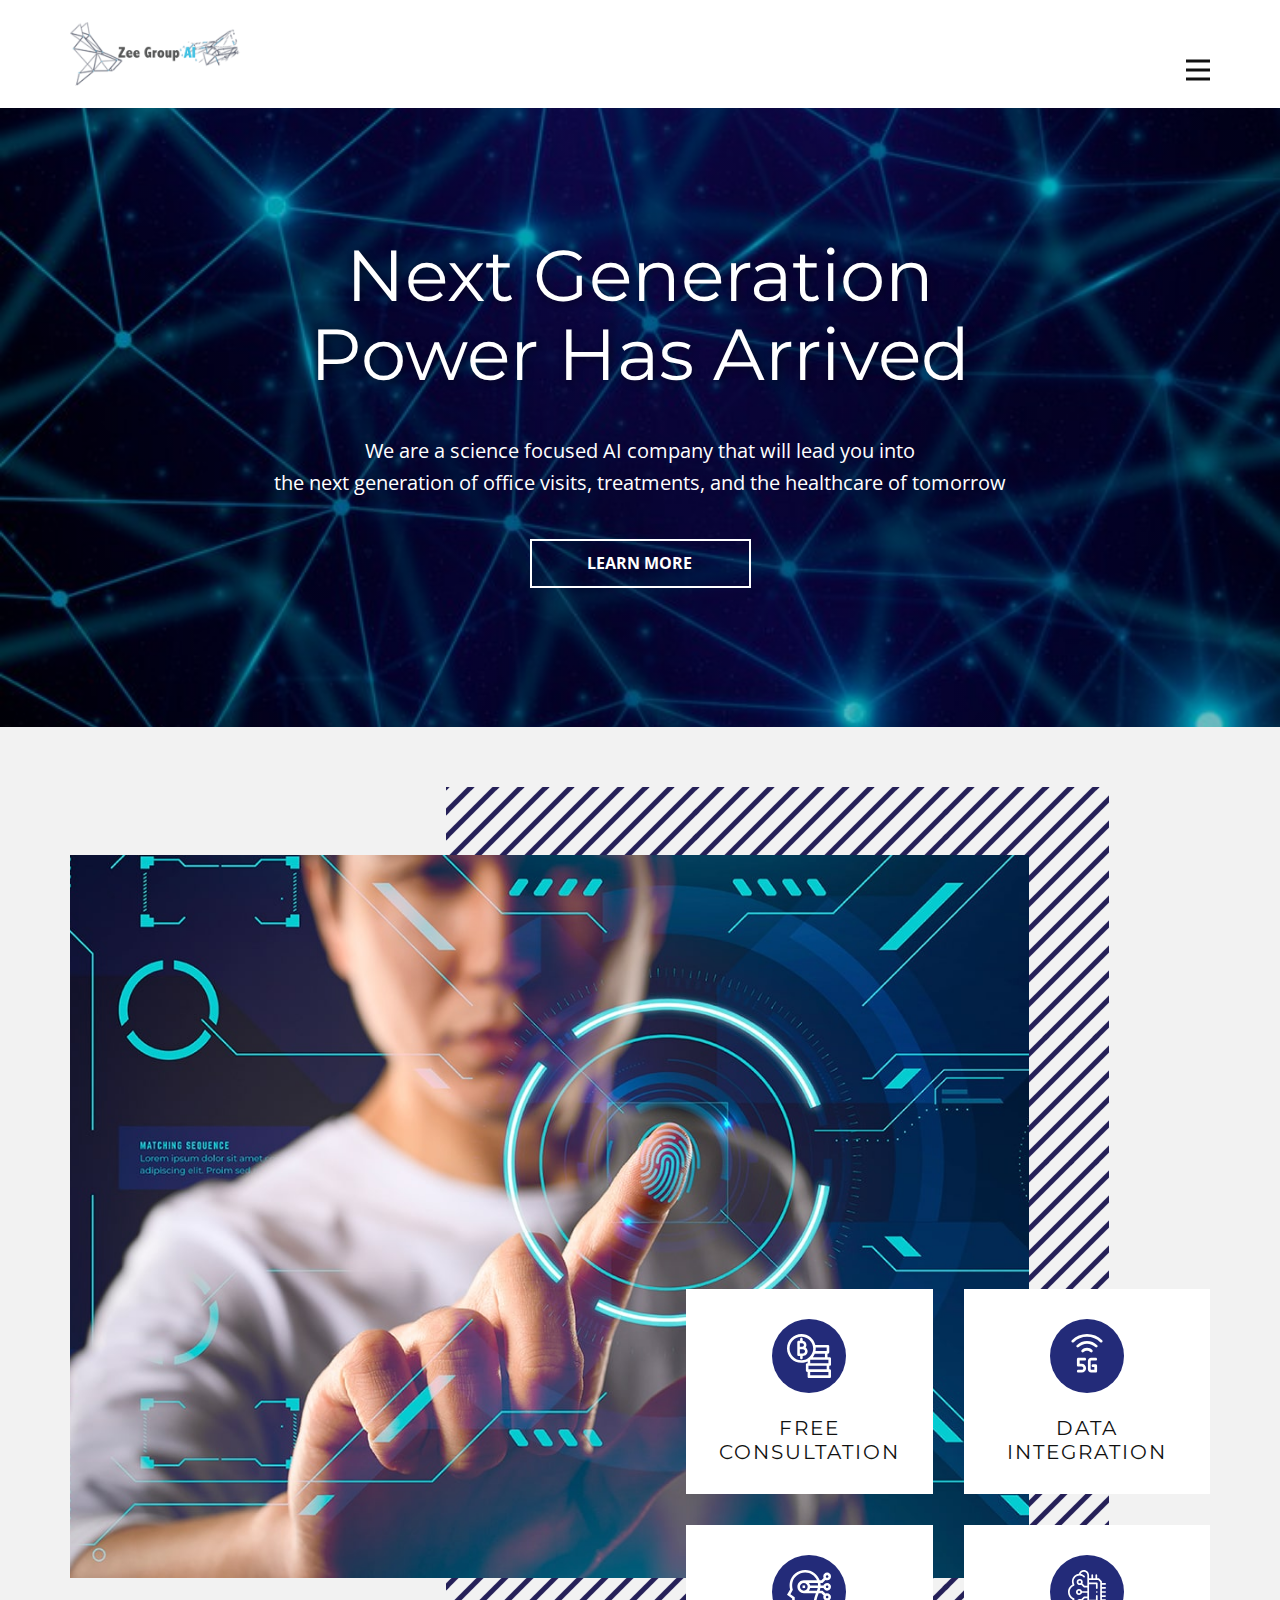
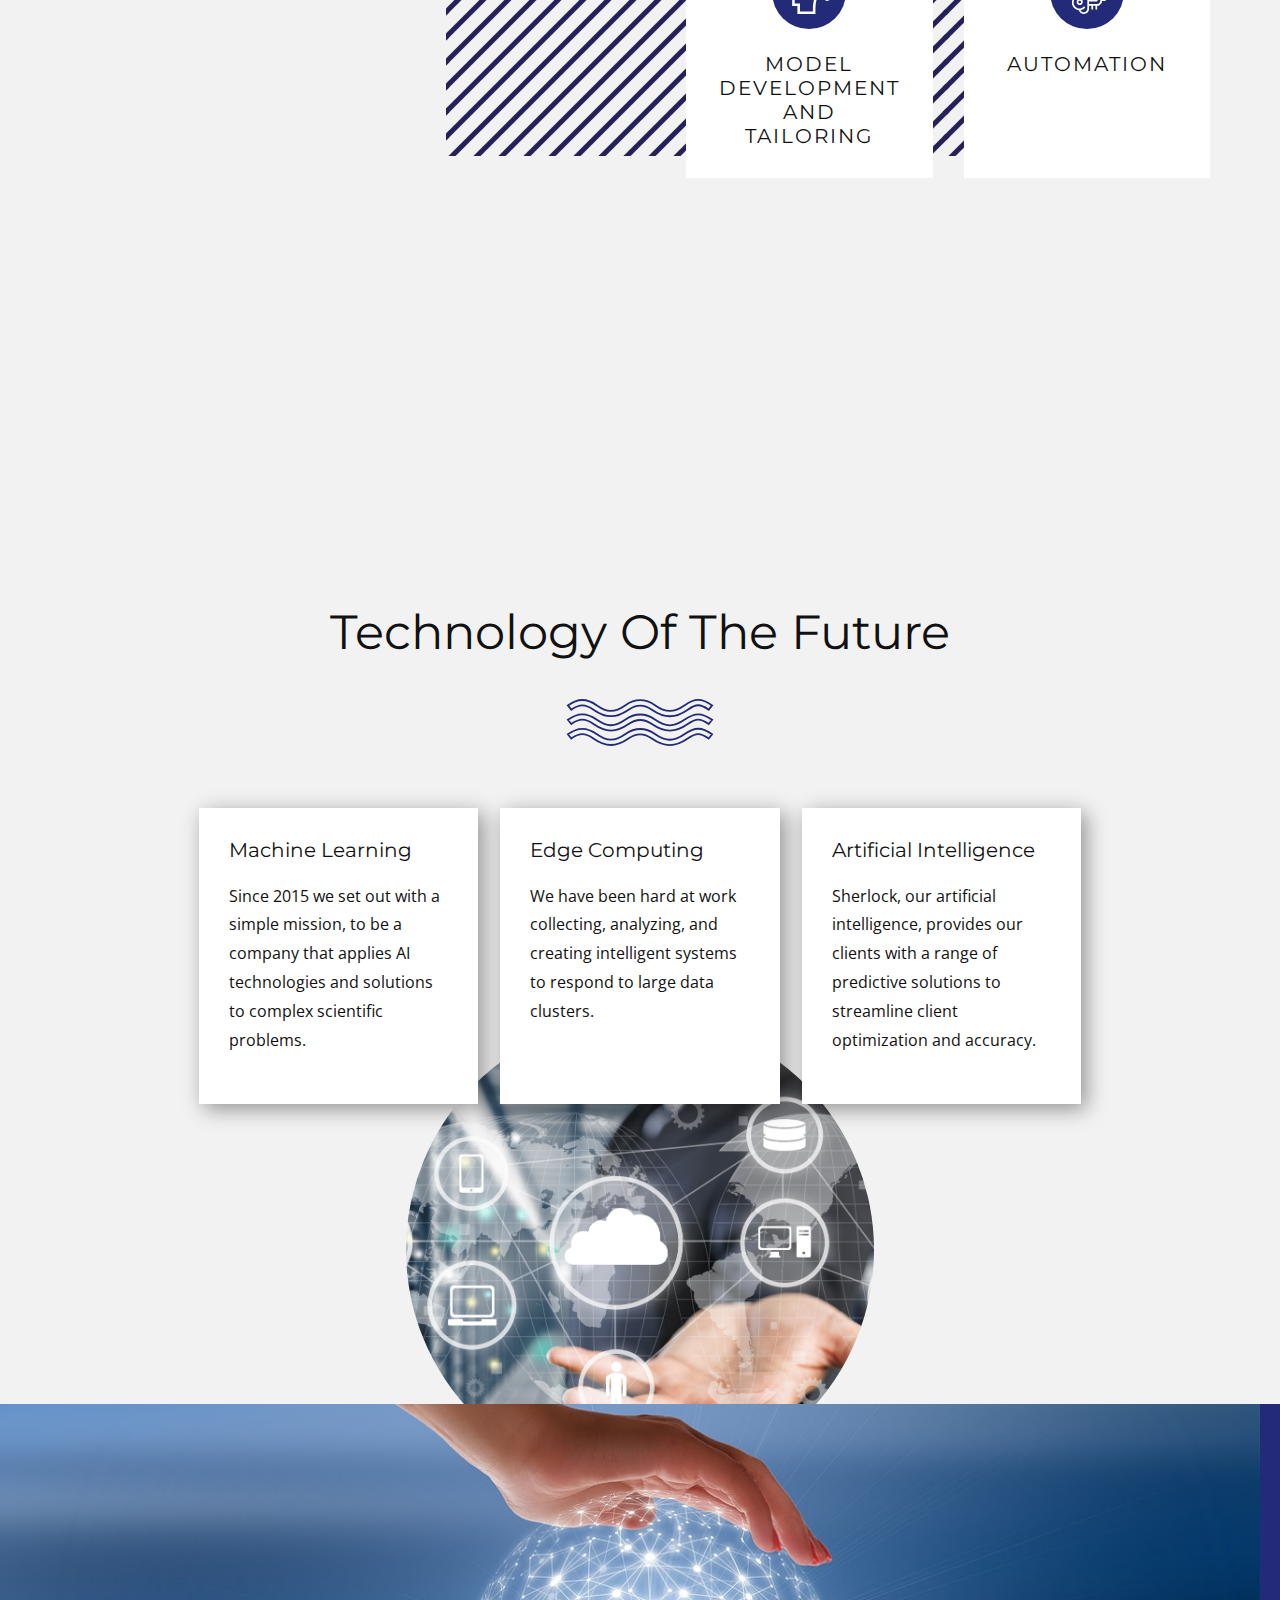
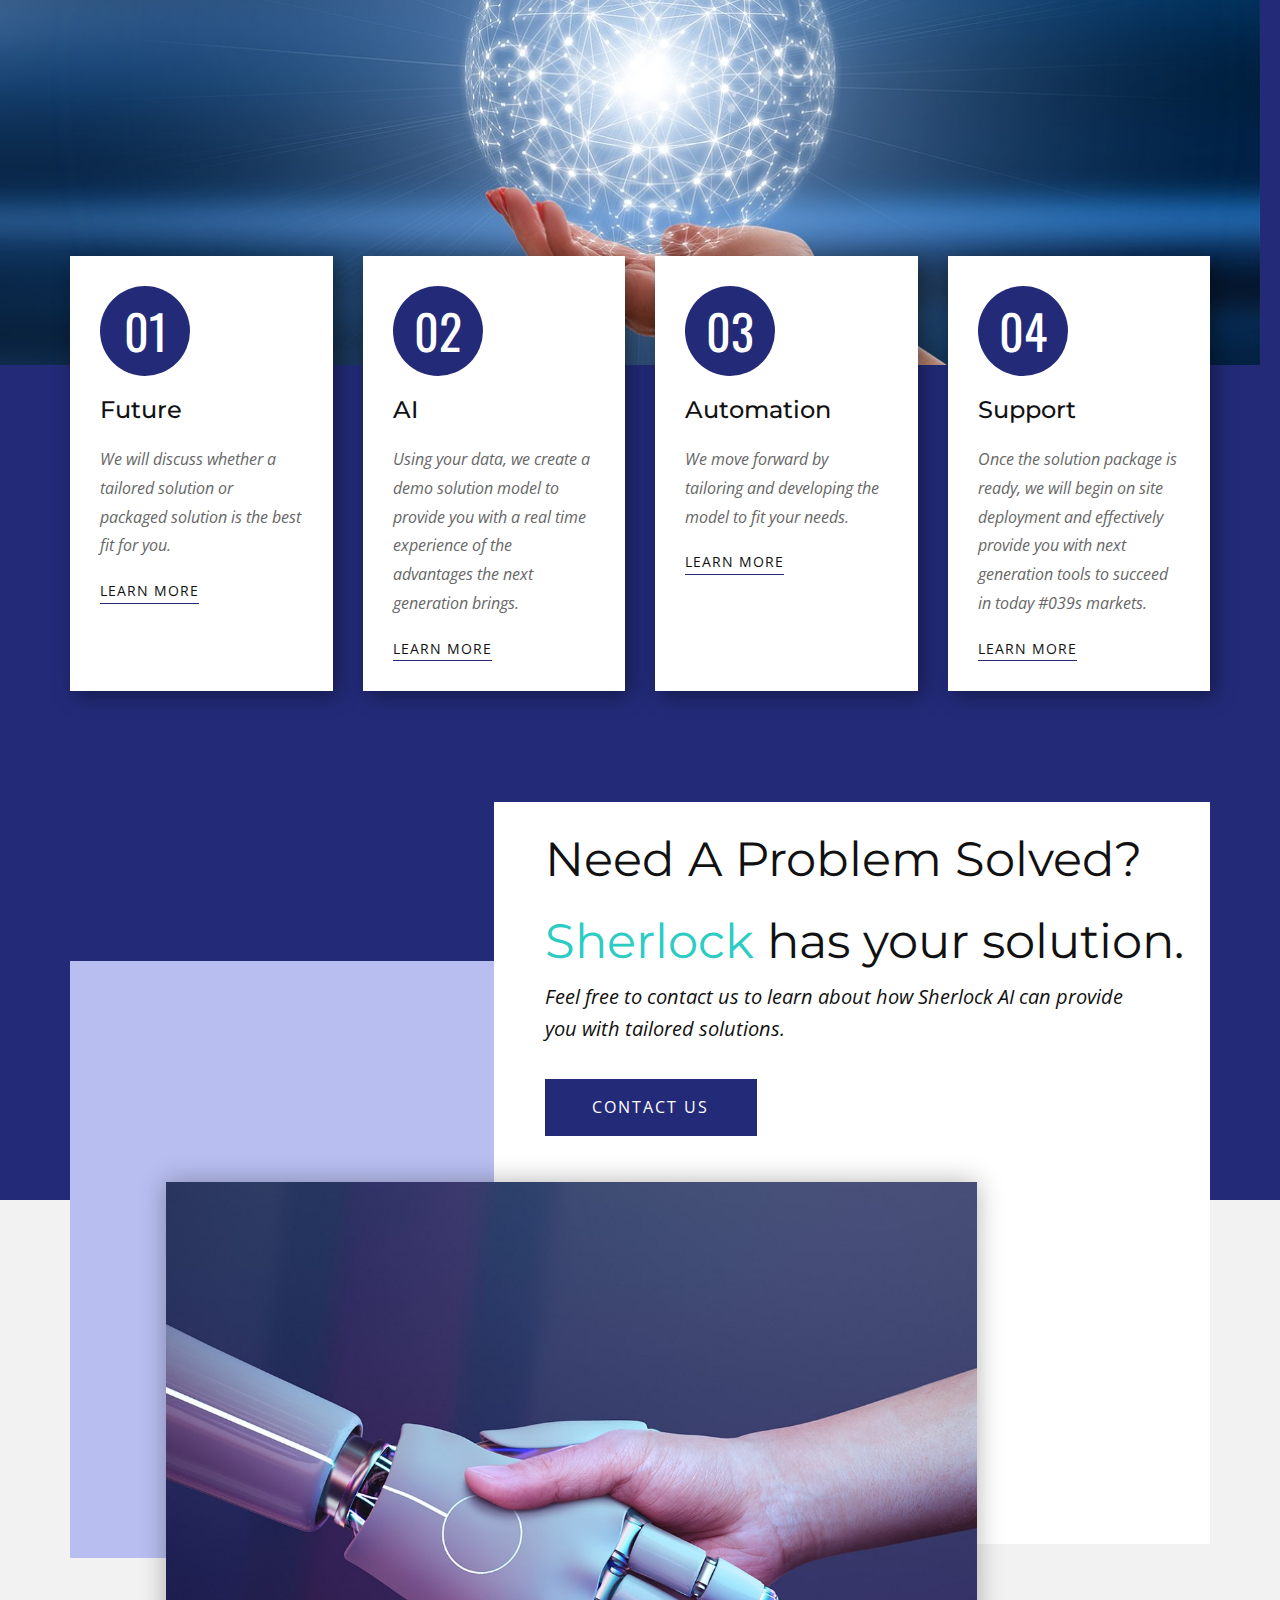
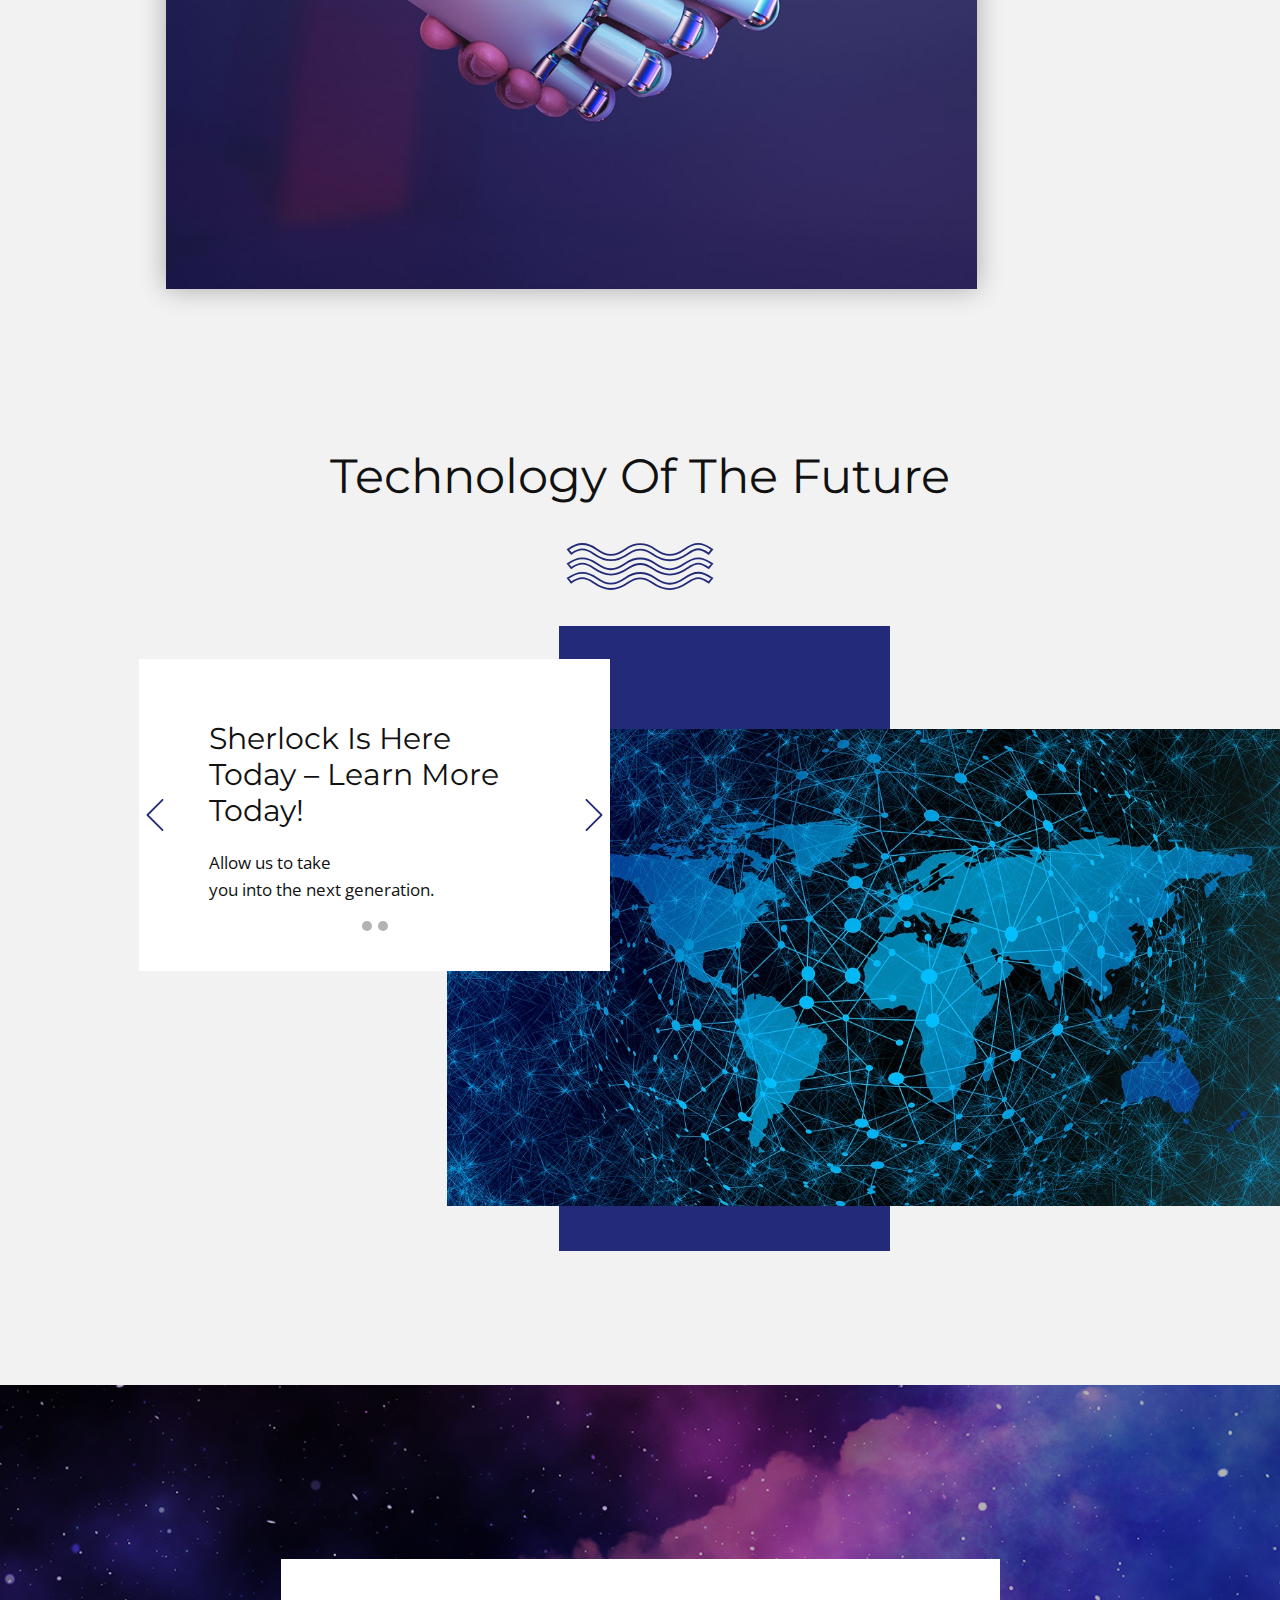
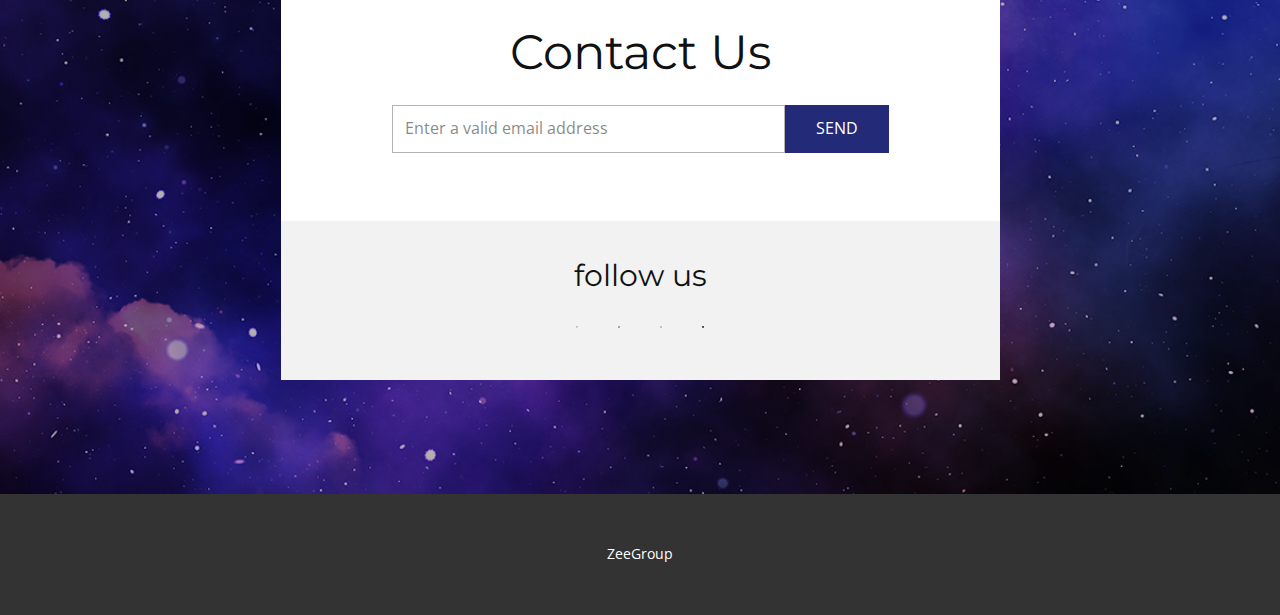
<file: index.html>
<!DOCTYPE html>
<html style="font-size: 16px;" lang="es"><head>
    <meta name="viewport" content="width=device-width, initial-scale=1.0">
    <meta charset="utf-8">
    <meta name="keywords" content="​Join Accenture’s virtual program for new perspectives, ​Technology Of The Future, 01, 02, 03, 04, ​AI &amp;amp; Digital Platform, ​Essential 8 Emerging Technologies, ​Technology Of The Future, Join our newsletter">
    <meta name="description" content="">
    <title>Casa</title>
    <link rel="stylesheet" href="nicepage.css" media="screen">
<link rel="stylesheet" href="Casa.css" media="screen">
    <script class="u-script" type="text/javascript" src="jquery.js" "="" defer=""></script>
    <script class="u-script" type="text/javascript" src="nicepage.js" "="" defer=""></script>
    <meta name="generator" content="Nicepage 4.15.8, nicepage.com">
    <link id="u-theme-google-font" rel="stylesheet" href="https://fonts.googleapis.com/css?family=Montserrat:100,100i,200,200i,300,300i,400,400i,500,500i,600,600i,700,700i,800,800i,900,900i|Open+Sans:300,300i,400,400i,500,500i,600,600i,700,700i,800,800i">
    <link id="u-page-google-font" rel="stylesheet" href="https://fonts.googleapis.com/css?family=Montserrat:100,100i,200,200i,300,300i,400,400i,500,500i,600,600i,700,700i,800,800i,900,900i|Oswald:200,300,400,500,600,700|Montserrat:100,100i,200,200i,300,300i,400,400i,500,500i,600,600i,700,700i,800,800i,900,900i">
    
    
    
    
    
    
    
    
    <script type="application/ld+json">{
		"@context": "http://schema.org",
		"@type": "Organization",
		"name": "",
		"logo": "images/Header-Logo-3.png"
}</script>
    <meta name="theme-color" content="#232b79">
    <meta property="og:title" content="Casa">
    <meta property="og:type" content="website">
  </head>
  <body data-home-page="Casa.html" data-home-page-title="Casa" class="u-body u-xl-mode" data-lang="es"><header class="u-clearfix u-header u-header" id="sec-a184"><div class="u-clearfix u-sheet u-valign-middle u-sheet-1">
        <a href="https://nicepage.com" class="u-image u-logo u-image-1" data-image-width="800" data-image-height="300">
          <img src="images/Header-Logo-3.png" class="u-logo-image u-logo-image-1">
        </a>
        <nav class="u-menu u-menu-dropdown u-offcanvas u-menu-1" data-responsive-from="XL">
          <div class="menu-collapse" style="font-size: 1rem; letter-spacing: 0px; font-weight: 500;">
            <a class="u-button-style u-custom-active-color u-custom-border u-custom-border-color u-custom-hover-color u-custom-left-right-menu-spacing u-custom-padding-bottom u-custom-text-active-color u-custom-text-color u-custom-text-hover-color u-custom-top-bottom-menu-spacing u-nav-link u-text-active-palette-1-base u-text-hover-palette-2-base" href="#">
              <svg class="u-svg-link" viewBox="0 0 24 24"><use xmlns:xlink="http://www.w3.org/1999/xlink" xlink:href="#menu-hamburger"></use></svg>
              <svg class="u-svg-content" version="1.1" id="menu-hamburger" viewBox="0 0 16 16" x="0px" y="0px" xmlns:xlink="http://www.w3.org/1999/xlink" xmlns="http://www.w3.org/2000/svg"><g><rect y="1" width="16" height="2"></rect><rect y="7" width="16" height="2"></rect><rect y="13" width="16" height="2"></rect>
</g></svg>
            </a>
          </div>
          <div class="u-nav-container">
            <ul class="u-nav u-spacing-2 u-unstyled u-nav-1"><li class="u-nav-item"><a class="u-active-grey-5 u-button-style u-hover-grey-10 u-nav-link u-text-active-grey-90 u-text-grey-90 u-text-hover-grey-90" href="Casa.html" style="padding: 10px 20px;">Casa</a>
</li><li class="u-nav-item"><a class="u-active-grey-5 u-button-style u-hover-grey-10 u-nav-link u-text-active-grey-90 u-text-grey-90 u-text-hover-grey-90" href="#about" style="padding: 10px 20px;">Acerca de</a>
</li><li class="u-nav-item"><a class="u-active-grey-5 u-button-style u-hover-grey-10 u-nav-link u-text-active-grey-90 u-text-grey-90 u-text-hover-grey-90" href="#contact" style="padding: 10px 20px;">Contacto</a>
</li></ul>
          </div>
          <div class="u-nav-container-collapse">
            <div class="u-black u-container-style u-inner-container-layout u-opacity u-opacity-95 u-sidenav">
              <div class="u-inner-container-layout u-sidenav-overflow">
                <div class="u-menu-close"></div>
                <ul class="u-align-center u-nav u-popupmenu-items u-unstyled u-nav-2"><li class="u-nav-item"><a class="u-button-style u-nav-link" href="#" style="padding: 10px 20px;">Casa</a>
</li><li class="u-nav-item"><a class="u-button-style u-nav-link" href="#about" style="padding: 10px 20px;">Acerca de</a>
</li><li class="u-nav-item"><a class="u-button-style u-nav-link" href="#contact" style="padding: 10px 20px;">Contacto</a>
</li></ul>
              </div>
            </div>
            <div class="u-black u-menu-overlay u-opacity u-opacity-70"></div>
          </div>
        </nav>
      </div></header> 
    <section class="u-align-center u-clearfix u-image u-shading u-section-1" id="carousel_5ad0" src="" data-image-width="740" data-image-height="493">
      <div class="u-clearfix u-sheet u-valign-middle-xs u-sheet-1">
        <h1 class="u-custom-font u-font-montserrat u-text u-text-body-alt-color u-title u-text-1"> Next Generation Power Has Arrived</h1>
        <p class="u-large-text u-text u-text-body-alt-color u-text-font u-text-variant u-text-2">We are a science focused AI company that will lead you into<br>the next generation of office visits, treatments, and the healthcare of tomorrow<br>
        </p>
        <a href="#" class="u-active-white u-border-2 u-border-white u-btn u-button-style u-hover-white u-none u-text-active-black u-text-body-alt-color u-text-hover-black u-btn-1">Learn more</a>
      </div>
    </section>
    <section class="u-align-right u-clearfix u-grey-5 u-section-2" id="sec-227e">
      <div class="u-clearfix u-sheet u-valign-middle u-sheet-1">
        <div class="u-container-style u-expanded-width-xs u-group u-image u-image-tiles u-image-1">
          <div class="u-container-layout u-container-layout-1"></div>
        </div>
        <img src="images/sa-min.jpg" alt="" class="u-expanded-width-xs u-image u-image-default u-image-2">
        <div class="u-list u-list-1">
          <div class="u-repeater u-repeater-1">
            <div class="u-container-style u-list-item u-repeater-item u-video-cover u-white u-list-item-1">
              <div class="u-container-layout u-similar-container u-valign-top u-container-layout-2"><span class="u-icon u-icon-circle u-palette-1-base u-icon-1"><svg class="u-svg-link" preserveAspectRatio="xMidYMin slice" viewBox="0 0 511.986 511.986" style=""><use xmlns:xlink="http://www.w3.org/1999/xlink" xlink:href="#svg-4e34"></use></svg><svg class="u-svg-content" viewBox="0 0 511.986 511.986" id="svg-4e34"><g><path d="m496.986 370.039c8.284 0 15-6.716 15-15v-70.686c0-8.284-6.716-15-15-15h-25.507v-40.686h5.254c8.284 0 15-6.716 15-15v-70.686c0-8.284-6.716-15-15-15h-146.838c-17.964-73.052-84.014-127.404-162.531-127.404-92.285 0-167.364 75.079-167.364 167.364s75.079 167.364 167.364 167.364c26.047 0 50.721-5.984 72.726-16.644v21.378h-5.254c-8.284 0-15 6.716-15 15v70.685c0 8.284 6.716 15 15 15h5v55.686c0 8.284 6.716 15 15 15h241.897c8.284 0 15-6.716 15-15v-70.686c0-8.284-6.716-15-15-15h-5v-40.685zm-55.507-100.685h-141.071c9.424-12.334 17.178-26.007 22.914-40.686h118.158v40.686zm20.254-111.372v40.686h-129.843c1.857-9.964 2.838-20.233 2.838-30.727 0-3.344-.11-6.662-.305-9.958h127.31zm-431.733 9.959c0-75.743 61.622-137.364 137.364-137.364s137.364 61.621 137.364 137.364-61.621 137.364-137.364 137.364-137.364-61.621-137.364-137.364zm240.09 132.036c.267-.208.534-.414.8-.623h211.097v40.686h-211.897zm211.643 181.433h-211.897v-40.686h211.897zm-20-70.686h-206.897-5v-40.685h5.254 206.643z"></path><path d="m216.944 157.295c6.122-8.188 9.752-18.343 9.752-29.331 0-25.461-19.489-46.449-44.331-48.847v-21.45c0-8.284-6.716-15-15-15s-15 6.716-15 15v21.216h-17.775c-8.284 0-15 6.716-15 15v68.203.11 79.801c0 3.99 1.589 7.815 4.417 10.63 2.812 2.799 6.617 4.37 10.583 4.37h.067c.176-.001 8.062-.036 17.707-.074v21.29c0 8.284 6.716 15 15 15s15-6.716 15-15v-21.389c1.052-.002 1.984-.003 2.763-.003 30.254 0 54.868-24.614 54.868-54.868.001-18.398-9.112-34.698-23.051-44.658zm-39.33-48.411c10.521 0 19.082 8.56 19.082 19.081s-8.56 19.081-19.082 19.081c-3.169 0-9.179.017-15.723.041h-12.3v-38.203zm7.513 117.938c-6.462 0-23.092.062-35.537.113v-49.801c3.963-.016 8.28-.033 12.386-.047h23.151c13.712 0 24.868 11.156 24.868 24.868s-11.155 24.867-24.868 24.867z"></path>
</g></svg></span>
                <h4 class="u-align-center u-text u-text-1">Free Consultation</h4>
              </div>
            </div>
            <div class="u-align-center u-container-style u-list-item u-repeater-item u-video-cover u-white u-list-item-2">
              <div class="u-container-layout u-similar-container u-valign-top u-container-layout-3"><span class="u-icon u-icon-circle u-palette-1-base u-icon-2"><svg class="u-svg-link" preserveAspectRatio="xMidYMin slice" viewBox="0 0 24 24" style=""><use xmlns:xlink="http://www.w3.org/1999/xlink" xlink:href="#svg-14a3"></use></svg><svg class="u-svg-content" viewBox="0 0 24 24" id="svg-14a3"><path d="m19.75 4.687c-.191 0-.382-.072-.528-.218-1.93-1.914-4.495-2.969-7.222-2.969s-5.292 1.055-7.222 2.969c-.294.292-.768.29-1.061-.004-.292-.294-.29-.77.004-1.061 2.214-2.195 5.154-3.404 8.279-3.404s6.065 1.209 8.278 3.404c.294.291.296.767.004 1.061-.146.147-.339.222-.532.222z"></path><path d="m17.052 7.362c-.191 0-.382-.072-.528-.218-1.211-1.201-2.817-1.862-4.524-1.862s-3.313.661-4.524 1.863c-.294.292-.769.29-1.061-.004-.291-.294-.29-.769.004-1.061 1.494-1.481 3.476-2.298 5.581-2.298s4.087.816 5.581 2.298c.294.292.296.767.004 1.061-.147.147-.34.221-.533.221z"></path><path d="m14.354 10.038c-.193 0-.386-.074-.533-.222-.963-.971-2.681-.971-3.644 0-.291.294-.765.296-1.06.004-.294-.291-.296-.766-.004-1.06.765-.772 1.791-1.197 2.887-1.197s2.122.425 2.887 1.196c.292.294.29.77-.004 1.061-.147.146-.338.218-.529.218z"></path><path d="m9.125 21h-1.875c-.414 0-.75-.336-.75-.75s.336-.75.75-.75h1.875c.482 0 .875-.393.875-.875s-.393-.875-.875-.875h-1.875c-.414 0-.75-.336-.75-.75v-3.25c0-.414.336-.75.75-.75h3.5c.414 0 .75.336.75.75s-.336.75-.75.75h-2.75v1.75h1.125c1.31 0 2.375 1.065 2.375 2.375s-1.065 2.375-2.375 2.375z"></path><path d="m16.75 21h-2.5c-.965 0-1.75-.785-1.75-1.75v-4.5c0-.965.785-1.75 1.75-1.75h2.5c.414 0 .75.336.75.75s-.336.75-.75.75h-2.5c-.138 0-.25.112-.25.25v4.5c0 .138.112.25.25.25h1.75v-1.5h-.75c-.414 0-.75-.336-.75-.75s.336-.75.75-.75h1.5c.414 0 .75.336.75.75v3c0 .414-.336.75-.75.75z"></path></svg></span>
                <h4 class="u-text u-text-2">data integration</h4>
              </div>
            </div>
            <div class="u-align-center u-container-style u-list-item u-repeater-item u-video-cover u-white u-list-item-3">
              <div class="u-container-layout u-similar-container u-valign-top u-container-layout-4"><span class="u-icon u-icon-circle u-palette-1-base u-icon-3"><svg class="u-svg-link" preserveAspectRatio="xMidYMin slice" viewBox="0 0 512.012 512.012" style=""><use xmlns:xlink="http://www.w3.org/1999/xlink" xlink:href="#svg-40f8"></use></svg><svg class="u-svg-content" viewBox="0 0 512.012 512.012" id="svg-40f8"><g><path d="m59.998 332.666v87.346h61v92h210v-62.218c0-56.303 12.309-115.303 37.563-179.782h32.224l25.611 25.611c-2.817 5.875-4.398 12.451-4.398 19.39 0 24.813 20.187 45 45 45s45-20.187 45-45-20.187-45-45-45c-6.938 0-13.514 1.581-19.389 4.398l-34.398-34.398h-32.572c3.497-9.779 6.115-19.796 7.843-30.01h36.096c6.192 17.469 22.865 30.01 42.42 30.01 24.813 0 45-20.187 45-45s-20.187-45-45-45c-19.555 0-36.228 12.541-42.42 30h-33.58c0-10.152-.845-20.177-2.485-30h24.698l34.398-34.397c5.875 2.817 12.45 4.398 19.389 4.398 24.813 0 45-20.187 45-45s-20.187-45-45-45-45 20.187-45 45c0 6.939 1.581 13.514 4.398 19.389l-25.611 25.61h-19.994c-24.022-68.126-88.986-119.066-167.616-120-88.723-1.043-163.221 61.684-179.498 143.168-5.685 28.455-4.837 56.601 2.51 83.77l-36.173 62.25zm407-32.654c8.271 0 15 6.729 15 15s-6.729 15-15 15-15-6.729-15-15 6.728-15 15-15zm0-120c8.271 0 15 6.729 15 15s-6.729 15-15 15-15-6.729-15-15 6.728-15 15-15zm0-120c8.271 0 15 6.729 15 15s-6.729 15-15 15-15-6.729-15-15 6.728-15 15-15zm-117.798 178.089c-.272.639-.533 1.273-.802 1.911h-92.44c6.565-8.725 11.274-18.921 13.531-30.01h88.481c-1.971 9.61-4.896 18.996-8.77 28.099zm-108.202-43.089c0 24.813-20.187 45-45 45s-45-20.187-45-45 20.187-45 45-45 45 20.187 45 45zm120-15h-91.509c-2.258-11.079-6.967-21.275-13.532-30h101.998c1.993 9.704 3.043 19.738 3.043 30zm-297.903-30.954c13.953-69.845 76.913-119.906 149.725-119.047 60.427.717 112.514 37.715 135.55 90.001h-152.372c-41.355 0-75 33.645-75 75s33.645 75 75 74.99h140.455c-23.819 63.823-35.455 122.919-35.455 179.792v32.218h-150v-92h-61v-72.655l-50.417-36.534 29.076-50.038c-.795-4.156-14.724-35.852-5.562-81.727z"></path><path d="m180.998 180.012h30v30h-30z"></path>
</g></svg></span>
                <h4 class="u-text u-text-3">model development and tailoring</h4>
              </div>
            </div>
            <div class="u-align-center u-container-style u-list-item u-repeater-item u-video-cover u-white u-list-item-4">
              <div class="u-container-layout u-similar-container u-valign-top u-container-layout-5"><span class="u-icon u-icon-circle u-palette-1-base u-icon-4"><svg class="u-svg-link" preserveAspectRatio="xMidYMin slice" viewBox="0 0 512 512" style=""><use xmlns:xlink="http://www.w3.org/1999/xlink" xlink:href="#svg-df56"></use></svg><svg class="u-svg-content" viewBox="0 0 512 512" id="svg-df56"><g><path d="m467.5 218.79c5.523 0 10-4.477 10-10s-4.477-10-10-10h-37.882v-27.225h37.882c5.523 0 10-4.477 10-10s-4.477-10-10-10h-37.882v-16.361c0-2.651-1.052-5.193-2.926-7.068l-28.917-28.941c-1.875-1.877-4.42-2.932-7.074-2.932h-16.365v-37.848c0-5.523-4.477-10-10-10s-10 4.477-10 10v37.848h-27.23v-37.848c0-5.523-4.477-10-10-10s-10 4.477-10 10v37.848h-27.202v-35.836c0-33.32-27.11-60.427-60.434-60.427-27.264 0-50.959 18.428-58.186 44.029-20.782 2.112-40.037 11.3-54.896 26.343-16.78 16.99-26.021 39.501-26.021 63.386 0 11.853 2.34 23.593 6.827 34.476-14.037 7.459-26.081 18.186-35.211 31.443-11.437 16.608-17.483 36.079-17.483 56.309 0 37.241 20.362 70.644 52.689 87.78-4.482 10.863-6.82 22.593-6.82 34.448 0 23.885 9.241 46.396 26.021 63.386 14.858 15.043 34.113 24.231 54.895 26.343 7.226 25.618 30.923 44.057 58.187 44.057 33.323 0 60.434-27.107 60.434-60.427v-35.864h27.202v37.876c0 5.523 4.477 10 10 10s10-4.477 10-10v-37.876h27.23v37.876c0 5.523 4.477 10 10 10s10-4.477 10-10v-37.876h16.365c2.652 0 5.195-1.053 7.071-2.929l28.917-28.913c1.875-1.875 2.929-4.419 2.929-7.071v-16.39h37.88c5.523 0 10-4.477 10-10s-4.477-10-10-10h-37.882v-27.196h37.882c5.523 0 10-4.477 10-10s-4.477-10-10-10h-37.882v-27.224h37.882c5.523 0 10-4.477 10-10s-4.477-10-10-10h-37.882v-27.196zm-248.028 273.21c-16.589 0-31.194-10.201-37.343-24.932 7.294-1.306 14.406-3.525 21.245-6.663 9.939-4.563 18.828-10.808 26.419-18.562 3.863-3.947 3.796-10.278-.15-14.142-3.947-3.863-10.277-3.796-14.142.15-5.875 6-12.762 10.837-20.469 14.375-8.144 3.736-16.776 5.807-25.659 6.167-38.072-.628-69.004-32.056-69.004-70.182 0-12.047 3.095-23.917 8.95-34.329 1.412-2.509 1.673-5.505.717-8.22-.955-2.716-3.035-4.888-5.706-5.961-30.27-12.157-49.83-41.093-49.83-73.715 0-32.631 19.557-61.555 49.824-73.686 5.946-3.215 7.613-7.941 5.001-14.175-5.859-10.442-8.956-22.326-8.956-34.366 0-38.126 30.932-69.554 69.004-70.182 8.827.359 17.466 2.432 25.657 6.166 7.721 3.544 14.603 8.385 20.456 14.389 1.96 2.01 4.56 3.02 7.162 3.02 2.516 0 5.035-.944 6.979-2.839 3.955-3.855 4.035-10.187.18-14.141-7.576-7.771-16.47-14.031-26.458-18.616-6.86-3.127-13.962-5.341-21.221-6.646 6.149-14.719 20.754-24.91 37.344-24.91 22.295 0 40.434 18.136 40.434 40.427v122.603h-31.132l-26.531-26.528c2.824-5.155 4.33-10.963 4.33-17.004 0-9.476-3.69-18.385-10.393-25.086-13.832-13.83-36.34-13.831-50.173 0-6.701 6.701-10.392 15.61-10.392 25.085s3.69 18.384 10.392 25.085c6.916 6.915 16.001 10.373 25.086 10.373 5.86 0 11.716-1.448 16.995-4.325l29.472 29.469c2.133 1.909 4.49 2.886 7.071 2.929h35.274v42.956h-62.667c-4.332-14.694-17.948-25.455-34.039-25.455-19.552 0-35.458 15.905-35.458 35.455 0 19.565 15.906 35.483 35.458 35.483 16.094 0 29.712-10.773 34.041-25.483h62.665v42.956h-35.274c-.268 0-.498.014-.71.034-2.318.164-4.591 1.124-6.364 2.897l-29.473 29.493c-13.46-7.335-30.702-5.324-42.078 6.05-6.708 6.708-10.398 15.624-10.392 25.107.006 9.469 3.701 18.364 10.392 25.036 6.918 6.917 16.004 10.374 25.09 10.374 9.082 0 18.164-3.456 25.073-10.364 6.701-6.682 10.396-15.576 10.402-25.045.004-6.05-1.503-11.866-4.332-17.028l26.535-26.553h31.129v122.631c.002 22.292-18.136 40.428-40.431 40.428zm-32.899-352.501c0 4.133-1.61 8.019-4.533 10.942-6.036 6.035-15.855 6.035-21.891 0-2.923-2.923-4.533-6.809-4.533-10.942s1.61-8.02 4.533-10.942c6.036-6.034 15.856-6.034 21.891 0 2.923 2.922 4.533 6.808 4.533 10.942zm-7.888 116.487c0 8.537-6.947 15.483-15.486 15.483-8.523 0-15.458-6.946-15.458-15.483 0-8.521 6.935-15.455 15.458-15.455 8.539 0 15.486 6.933 15.486 15.455zm7.888 116.523c-.003 4.121-1.609 7.991-4.533 10.906-6.036 6.034-15.856 6.035-21.901-.01-2.914-2.905-4.521-6.775-4.523-10.896-.003-4.135 1.607-8.024 4.533-10.95 6.035-6.033 15.855-6.034 21.889-.001.001.001.002.002.003.004 0 0 .001.001.001.001 2.925 2.926 4.534 6.813 4.531 10.946zm223.045.144-23.058 23.056h-106.655v-29.634h90.073c5.523 0 10-4.477 10-10v-55.218c0-5.523-4.477-10-10-10s-10 4.477-10 10v45.218h-80.073v-180.15h80.073v45.104c0 5.523 4.477 10 10 10s10-4.477 10-10v-55.104c0-5.523-4.477-10-10-10h-90.073v-29.662h106.652l23.061 23.081z"></path><path d="m369.979 245.958c-5.523 0-10 4.477-10 10v.028c0 5.523 4.477 9.986 10 9.986s10-4.491 10-10.014-4.478-10-10-10z"></path>
</g></svg></span>
                <h4 class="u-text u-text-4">Automation</h4>
              </div>
            </div>
          </div>
        </div>
      </div>
    </section>
    <section class="u-align-center u-clearfix u-grey-5 u-section-3" id="carousel_082c">
      <div class="u-clearfix u-sheet u-valign-middle u-sheet-1" id="about">
        <h2 class="u-text u-text-default u-text-1" style="margin-top: 0px;"> Technology Of The Future</h2>
        <div class="u-border-2 u-border-palette-1-base u-shape u-shape-svg u-text-grey-5 u-shape-1">
          <svg class="u-svg-link" preserveAspectRatio="none" viewBox="0 0 160 50" style=""><use xmlns:xlink="http://www.w3.org/1999/xlink" xlink:href="#svg-0c8e"></use></svg>
          <svg class="u-svg-content" viewBox="-1 -1 162 52" x="0px" y="0px" id="svg-0c8e" style="enable-background:new 0 0 160 50;"><path d="M133,26.7c-13.9,9.7-25.8,9.7-39.8,0c-9.1-6.3-16.8-6.3-25.9,0c-13.8,9.6-25.1,9.6-38.9,0c-9.2-6.4-15.4-6.4-24.6,0L0,22
	c11.2-7.8,20.6-8.1,32.2,0c11,7.6,19,8.5,31.3,0c11.6-8.1,22.4-7.7,33.5,0c11.4,8,20.3,8.3,32.2,0c11.6-8.1,19.2-8.1,30.8,0
	l-3.8,4.7C146.9,20.2,142.3,20.2,133,26.7z M133,10.8c-13.9,9.7-25.8,9.7-39.8,0c-9.1-6.3-16.8-6.3-25.9,0
	c-13.8,9.6-25.1,9.6-38.9,0c-9.2-6.4-15.4-6.4-24.6,0L0,6.1c11.2-7.8,20.6-8.1,32.2,0c11,7.6,19,8.5,31.3,0C75.1-2,85.9-1.6,97,6.1
	c11.4,8,20.3,8.3,32.2,0C140.8-2,148.4-2,160,6.1l-3.8,4.7C146.9,4.3,142.3,4.3,133,10.8z M32.2,38c11,7.6,19,8.5,31.3,0
	c11.6-8.1,22.4-7.7,33.5,0c11.4,8,20.3,8.3,32.2,0c11.6-8.1,19.2-8.1,30.8,0l-3.8,4.7c-9.3-6.5-13.9-6.5-23.3,0
	c-13.9,9.7-25.8,9.7-39.8,0c-9.1-6.3-16.8-6.3-25.9,0c-13.8,9.6-25.1,9.6-38.9,0c-9.2-6.4-15.4-6.4-24.6,0L0,38
	C11.2,30.2,20.6,29.9,32.2,38z"></path></svg>
        </div>
        <div class="u-expanded-width-xs u-image u-image-circle u-preserve-proportions u-image-1" alt="" data-image-width="150" data-image-height="97">
          <div class="u-preserve-proportions-child" style="padding-top: 100%;"></div>
        </div>
        <div class="u-expanded-width-md u-expanded-width-sm u-expanded-width-xs u-list u-list-1">
          <div class="u-repeater u-repeater-1">
            <div class="u-align-left u-container-style u-list-item u-repeater-item u-white u-list-item-1">
              <div class="u-container-layout u-similar-container u-container-layout-1">
                <h5 class="u-text u-text-default u-text-2"> Machine Learning</h5>
                <p class="u-text u-text-default u-text-3"> Since 2015 we set out with a simple mission, to be a company that applies AI technologies and solutions to complex scientific problems.</p>
              </div>
            </div>
            <div class="u-align-left u-container-style u-list-item u-repeater-item u-video-cover u-white u-list-item-2">
              <div class="u-container-layout u-similar-container u-container-layout-2">
                <h5 class="u-text u-text-default u-text-4"> Edge Computing</h5>
                <p class="u-text u-text-default u-text-5"> We have been hard at work collecting, analyzing, and creating intelligent systems to respond to large data clusters.</p>
              </div>
            </div>
            <div class="u-align-left u-container-style u-list-item u-repeater-item u-video-cover u-white u-list-item-3">
              <div class="u-container-layout u-similar-container u-container-layout-3">
                <h5 class="u-text u-text-default u-text-6"> Artificial Intelligence</h5>
                <p class="u-text u-text-default u-text-7"> Sherlock, our artificial intelligence, provides our clients with a range of predictive solutions to streamline client optimization and accuracy.</p>
              </div>
            </div>
          </div>
        </div>
        
      </div>
    </section>
    <section class="u-align-center u-clearfix u-palette-1-base u-section-4" id="carousel_5f6d">
      <img class="u-image u-image-1" src="images/4ba49f8ae2dad2e3835ba6907832531e32527022e9a7f2f445f7f1977c5e0d907c5fe22e07d9c735b2e20980735e601133cd9dca729d3c0cd2a03b_1280.jpg" data-image-width="1280" data-image-height="853">
      <div class="u-list u-list-1">
        <div class="u-repeater u-repeater-1">
          <div class="u-align-left u-container-style u-list-item u-repeater-item u-shape-round u-white u-list-item-1">
            <div class="u-container-layout u-similar-container u-valign-top u-container-layout-1">
              <div class="u-align-center u-container-style u-group u-palette-1-base u-radius-50 u-shape-round u-group-1">
                <div class="u-container-layout u-valign-middle u-container-layout-2">
                  <h2 class="u-custom-font u-font-oswald u-text u-text-1">01</h2>
                </div>
              </div>
              <h5 class="u-text u-text-2"> Future</h5>
              <p class="u-text u-text-grey-60 u-text-3"> We will discuss whether a tailored solution or packaged solution is the best fit for you.</p>
              <a href="#" class="u-border-1 u-border-active-black u-border-hover-black u-border-palette-1-base u-btn u-button-style u-none u-text-active-grey-60 u-text-body-color u-text-hover-grey-60 u-btn-1">learn more</a>
            </div>
          </div>
          <div class="u-align-left u-container-style u-list-item u-repeater-item u-shape-round u-white u-list-item-2">
            <div class="u-container-layout u-similar-container u-valign-top u-container-layout-3">
              <div class="u-align-center u-container-style u-group u-palette-1-base u-radius-50 u-shape-round u-video-cover u-group-2">
                <div class="u-container-layout u-valign-middle u-container-layout-4">
                  <h2 class="u-custom-font u-font-oswald u-text u-text-4">02</h2>
                </div>
              </div>
              <h5 class="u-text u-text-5"> AI</h5>
              <p class="u-text u-text-grey-60 u-text-6">Using your data, we create a demo solution model to provide you with a real time experience of the advantages the next generation brings.</p>
              <a href="#" class="u-border-1 u-border-active-black u-border-hover-black u-border-palette-1-base u-btn u-button-style u-none u-text-active-grey-60 u-text-body-color u-text-hover-grey-60 u-btn-2">learn more</a>
            </div>
          </div>
          <div class="u-align-left u-container-style u-list-item u-repeater-item u-shape-round u-white u-list-item-3">
            <div class="u-container-layout u-similar-container u-valign-top u-container-layout-5">
              <div class="u-align-center u-container-style u-group u-palette-1-base u-radius-50 u-shape-round u-video-cover u-group-3">
                <div class="u-container-layout u-valign-middle u-container-layout-6">
                  <h2 class="u-custom-font u-font-oswald u-text u-text-7">03</h2>
                </div>
              </div>
              <h5 class="u-text u-text-8"> Automation</h5>
              <p class="u-text u-text-grey-60 u-text-9"> We move forward by tailoring and developing the model to fit your needs.</p>
              <a href="#" class="u-border-1 u-border-active-black u-border-hover-black u-border-palette-1-base u-btn u-button-style u-none u-text-active-grey-60 u-text-body-color u-text-hover-grey-60 u-btn-3">learn more</a>
            </div>
          </div>
          <div class="u-align-left u-container-style u-list-item u-repeater-item u-shape-round u-white u-list-item-3">
            <div class="u-container-layout u-similar-container u-valign-top u-container-layout-5">
              <div class="u-align-center u-container-style u-group u-palette-1-base u-radius-50 u-shape-round u-video-cover u-group-3">
                <div class="u-container-layout u-valign-middle u-container-layout-6">
                  <h2 class="u-custom-font u-font-oswald u-text u-text-7">04</h2>
                </div>
              </div>
              <h5 class="u-text u-text-8">Support</h5>
              <p class="u-text u-text-grey-60 u-text-12"> Once the solution package is ready, we will begin on site deployment and effectively provide you with next generation tools to succeed in today #039s markets.</p>
              <a href="#" class="u-border-1 u-border-active-black u-border-hover-black u-border-palette-1-base u-btn u-button-style u-none u-text-active-grey-60 u-text-body-color u-text-hover-grey-60 u-btn-3">learn more</a>
            </div>
          </div>
        </div>
      </div>
      
    </section>
    <section class="u-clearfix u-grey-5 u-section-5" id="carousel_c9da">
      <div class="u-expanded-width u-palette-1-dark-1 u-shape u-shape-rectangle u-shape-1"></div>
      <div class="u-palette-1-light-2 u-shape u-shape-rectangle u-shape-2"></div>
      <div class="u-shape u-shape-rectangle u-white u-shape-3"></div>
      <img class="u-image u-image-1" src="images/-min.jpg" data-image-width="1200" data-image-height="1048">
      <div class="u-align-left u-container-style u-group u-similar-fill u-group-1">
        <div class="u-container-layout u-container-layout-1">
          <h2 class="u-text u-text-1"> Need A Problem Solved?<br>&nbsp;<br>
            <span class="u-text-palette-4-base">Sherlock&nbsp;</span>has your solution.
          </h2>
          <p class="u-large-text u-text u-text-variant u-text-2"> Feel free to contact us to learn about how Sherlock AI can provide you with tailored solutions.&nbsp;</p>
          <a href="#" class="u-active-palette-1-light-1 u-border-none u-btn u-button-style u-color-scheme-summer-time u-color-style-multicolor-1 u-hover-palette-1-light-1 u-palette-1-base u-btn-1">contact us</a>
        </div>
      </div>
    </section>
    <section class="u-align-center u-clearfix u-grey-5 u-section-6" id="carousel_d7d1">
      <div class="u-clearfix u-sheet u-valign-middle-xs u-sheet-1">
        <h2 class="u-text u-text-default u-text-1"> Technology Of The Future</h2>
        <div class="u-border-2 u-border-palette-1-base u-shape u-shape-svg u-text-grey-5 u-shape-1">
          <svg class="u-svg-link" preserveAspectRatio="none" viewBox="0 0 160 50" style=""><use xmlns:xlink="http://www.w3.org/1999/xlink" xlink:href="#svg-78f4"></use></svg>
          <svg class="u-svg-content" viewBox="-1 -1 162 52" x="0px" y="0px" id="svg-78f4" style="enable-background:new 0 0 160 50;"><path d="M133,26.7c-13.9,9.7-25.8,9.7-39.8,0c-9.1-6.3-16.8-6.3-25.9,0c-13.8,9.6-25.1,9.6-38.9,0c-9.2-6.4-15.4-6.4-24.6,0L0,22
	c11.2-7.8,20.6-8.1,32.2,0c11,7.6,19,8.5,31.3,0c11.6-8.1,22.4-7.7,33.5,0c11.4,8,20.3,8.3,32.2,0c11.6-8.1,19.2-8.1,30.8,0
	l-3.8,4.7C146.9,20.2,142.3,20.2,133,26.7z M133,10.8c-13.9,9.7-25.8,9.7-39.8,0c-9.1-6.3-16.8-6.3-25.9,0
	c-13.8,9.6-25.1,9.6-38.9,0c-9.2-6.4-15.4-6.4-24.6,0L0,6.1c11.2-7.8,20.6-8.1,32.2,0c11,7.6,19,8.5,31.3,0C75.1-2,85.9-1.6,97,6.1
	c11.4,8,20.3,8.3,32.2,0C140.8-2,148.4-2,160,6.1l-3.8,4.7C146.9,4.3,142.3,4.3,133,10.8z M32.2,38c11,7.6,19,8.5,31.3,0
	c11.6-8.1,22.4-7.7,33.5,0c11.4,8,20.3,8.3,32.2,0c11.6-8.1,19.2-8.1,30.8,0l-3.8,4.7c-9.3-6.5-13.9-6.5-23.3,0
	c-13.9,9.7-25.8,9.7-39.8,0c-9.1-6.3-16.8-6.3-25.9,0c-13.8,9.6-25.1,9.6-38.9,0c-9.2-6.4-15.4-6.4-24.6,0L0,38
	C11.2,30.2,20.6,29.9,32.2,38z"></path></svg>
        </div>
        <div class="u-palette-1-base u-shape u-shape-rectangle u-shape-2"></div>
        <img class="u-image u-image-1" src="images/e111394fc593eefeb1b6fc6548fa28bf724ccc52549f562969d4222355ca86ef34980b5c4ce0b3fa3ddbfbd802af3bed7af4c644f9e900478d1335_1280.jpg" data-image-width="1280" data-image-height="677">
        <div id="carousel-5989" data-interval="5000" data-u-ride="carousel" class="u-carousel u-slider u-slider-1">
          <ol class="u-absolute-hcenter u-carousel-indicators u-hidden-xs u-carousel-indicators-1">
            <li data-u-target="#carousel-5989" class="u-active u-grey-30 u-shape-circle" data-u-slide-to="0" style="width: 10px; height: 10px;"></li>
            <li data-u-target="#carousel-5989" class="u-grey-30 u-shape-circle" data-u-slide-to="1" style="width: 10px; height: 10px;"></li>
          </ol>
          <div class="u-carousel-inner" role="listbox">
            <div class="u-active u-align-left u-carousel-item u-container-style u-slide u-white u-carousel-item-1">
              <div class="u-container-layout u-valign-middle u-container-layout-1">
                <h3 class="u-text u-text-2"> Sherlock&nbsp;Is Here Today – Learn More Today!</h3>
                <p class="u-large-text u-text u-text-variant u-text-3"> Allow us to take<br>you into the next generation.
                </p>
              </div>
            </div>
            <div class="u-align-left u-carousel-item u-container-style u-expanded-width-lg u-expanded-width-md u-expanded-width-sm u-expanded-width-xl u-slide u-white u-carousel-item-2">
              <div class="u-container-layout u-valign-middle u-container-layout-2">
                <h3 class="u-text u-text-4"> Feel free to send us an inquiry if you are interested in Zee Group AI technology services</h3>
                <p class="u-large-text u-text u-text-variant u-text-5"> We will have a team member reach out to you as soon possible. We look forward to hearing from you.</p>
              </div>
            </div>
          </div>
          <a class="u-absolute-vcenter u-carousel-control u-carousel-control-prev u-icon-circle u-text-hover-palette-1-light-1 u-text-palette-1-base u-carousel-control-1" href="#carousel-5989" role="button" data-u-slide="prev">
            <span aria-hidden="true">
              <svg viewBox="0 0 477.175 477.175"><path d="M145.188,238.575l215.5-215.5c5.3-5.3,5.3-13.8,0-19.1s-13.8-5.3-19.1,0l-225.1,225.1c-5.3,5.3-5.3,13.8,0,19.1l225.1,225
		c2.6,2.6,6.1,4,9.5,4s6.9-1.3,9.5-4c5.3-5.3,5.3-13.8,0-19.1L145.188,238.575z"></path></svg>
            </span>
            <span class="sr-only">
              <svg viewBox="0 0 477.175 477.175"><path d="M145.188,238.575l215.5-215.5c5.3-5.3,5.3-13.8,0-19.1s-13.8-5.3-19.1,0l-225.1,225.1c-5.3,5.3-5.3,13.8,0,19.1l225.1,225
		c2.6,2.6,6.1,4,9.5,4s6.9-1.3,9.5-4c5.3-5.3,5.3-13.8,0-19.1L145.188,238.575z"></path></svg>
            </span>
          </a>
          <a class="u-absolute-vcenter u-carousel-control u-carousel-control-next u-icon-circle u-text-hover-palette-1-light-1 u-text-palette-1-base u-carousel-control-2" href="#carousel-5989" role="button" data-u-slide="next">
            <span aria-hidden="true">
              <svg viewBox="0 0 477.175 477.175"><path d="M360.731,229.075l-225.1-225.1c-5.3-5.3-13.8-5.3-19.1,0s-5.3,13.8,0,19.1l215.5,215.5l-215.5,215.5
		c-5.3,5.3-5.3,13.8,0,19.1c2.6,2.6,6.1,4,9.5,4c3.4,0,6.9-1.3,9.5-4l225.1-225.1C365.931,242.875,365.931,234.275,360.731,229.075z"></path></svg>
            </span>
            <span class="sr-only">
              <svg viewBox="0 0 477.175 477.175"><path d="M360.731,229.075l-225.1-225.1c-5.3-5.3-13.8-5.3-19.1,0s-5.3,13.8,0,19.1l215.5,215.5l-215.5,215.5
		c-5.3,5.3-5.3,13.8,0,19.1c2.6,2.6,6.1,4,9.5,4c3.4,0,6.9-1.3,9.5-4l225.1-225.1C365.931,242.875,365.931,234.275,360.731,229.075z"></path></svg>
            </span>
          </a>
        </div>
        
      </div>
    </section>
    <section class="u-align-center u-clearfix u-image u-shading u-section-7" id="carousel_4b76" data-image-width="1200" data-image-height="1200">
      <div class="u-clearfix u-sheet u-valign-middle-lg u-valign-middle-xl u-sheet-1">
        <div class="u-clearfix u-layout-wrap u-layout-wrap-1">
          <div class="u-layout">
            <div class="u-layout-col">
              <div class="u-align-center u-container-style u-layout-cell u-size-30 u-white u-layout-cell-1">
                <div class="u-container-layout u-valign-middle u-container-layout-1" id="contact">
                  <h2 class="u-text u-text-default u-text-1">Contact Us</h2>
                  <div class="u-align-center u-form u-form-1">
                    <form action="#" method="POST" class="u-clearfix u-form-horizontal u-form-spacing-0 u-inner-form" style="padding: 0px;" source="email" name="form">
                      <div class="u-form-email u-form-group">
                        <label for="email-cd2c" class="u-form-control-hidden u-label">Email</label>
                        <input type="email" placeholder="Enter a valid email address" id="email-cd2c" name="email" class="u-border-1 u-border-grey-30 u-input u-input-rectangle u-white" required="">
                      </div>
                      <div class="u-align-left u-form-group u-form-submit">
                        <a href="#" class="u-active-palette-1-light-1 u-border-1 u-border-active-palette-1-light-1 u-border-hover-palette-1-light-1 u-border-palette-1-base u-btn u-btn-submit u-button-style u-hover-palette-1-light-1 u-palette-1-base u-btn-1">send</a>
                        <input type="submit" value="submit" class="u-form-control-hidden">
                      </div>
                      <div class="u-form-send-message u-form-send-success"> Thank you! Your message has been sent. </div>
                      <div class="u-form-send-error u-form-send-message"> Unable to send your message. Please fix errors then try again. </div>
                      <input type="hidden" value="" name="recaptchaResponse">
                    </form>
                  </div>
                </div>
              </div>
              <div class="u-align-center u-container-style u-grey-5 u-layout-cell u-size-30 u-layout-cell-2">
                <div class="u-container-layout u-valign-middle u-container-layout-2">
                  <h3 class="u-text u-text-default u-text-2">follow us</h3>
                  <div class="u-social-icons u-spacing-10 u-social-icons-1">
                    <a class="u-social-url" title="facebook" target="_blank" href="https://facebook.com/name"><span class="u-icon u-icon-circle u-social-facebook u-social-icon u-text-black u-icon-1"><svg class="u-svg-link" preserveAspectRatio="xMidYMin slice" viewBox="0 0 112 112" style=""><use xmlns:xlink="http://www.w3.org/1999/xlink" xlink:href="#svg-c37a"></use></svg><svg class="u-svg-content" viewBox="0 0 112 112" x="0" y="0" id="svg-c37a"><path fill="currentColor" d="M75.5,28.8H65.4c-1.5,0-4,0.9-4,4.3v9.4h13.9l-1.5,15.8H61.4v45.1H42.8V58.3h-8.8V42.4h8.8V32.2
	c0-7.4,3.4-18.8,18.8-18.8h13.8v15.4H75.5z"></path></svg></span>
                    </a>
                    <a class="u-social-url" title="twitter" target="_blank" href="https://twitter.com/name"><span class="u-icon u-icon-circle u-social-icon u-social-twitter u-text-black u-icon-2"><svg class="u-svg-link" preserveAspectRatio="xMidYMin slice" viewBox="0 0 112 112" style=""><use xmlns:xlink="http://www.w3.org/1999/xlink" xlink:href="#svg-0c98"></use></svg><svg class="u-svg-content" viewBox="0 0 112 112" x="0" y="0" id="svg-0c98"><path fill="currentColor" d="M92.2,38.2c0,0.8,0,1.6,0,2.3c0,24.3-18.6,52.4-52.6,52.4c-10.6,0.1-20.2-2.9-28.5-8.2
	c1.4,0.2,2.9,0.2,4.4,0.2c8.7,0,16.7-2.9,23-7.9c-8.1-0.2-14.9-5.5-17.3-12.8c1.1,0.2,2.4,0.2,3.4,0.2c1.6,0,3.3-0.2,4.8-0.7
	c-8.4-1.6-14.9-9.2-14.9-18c0-0.2,0-0.2,0-0.2c2.5,1.4,5.4,2.2,8.4,2.3c-5-3.3-8.3-8.9-8.3-15.4c0-3.4,1-6.5,2.5-9.2
	c9.1,11.1,22.7,18.5,38,19.2c-0.2-1.4-0.4-2.8-0.4-4.3c0.1-10,8.3-18.2,18.5-18.2c5.4,0,10.1,2.2,13.5,5.7c4.3-0.8,8.1-2.3,11.7-4.5
	c-1.4,4.3-4.3,7.9-8.1,10.1c3.7-0.4,7.3-1.4,10.6-2.9C98.9,32.3,95.7,35.5,92.2,38.2z"></path></svg></span>
                    </a>
                    <a class="u-social-url" title="instagram" target="_blank" href="https://www.instagram.com/name"><span class="u-icon u-icon-circle u-social-icon u-social-instagram u-text-black u-icon-3"><svg class="u-svg-link" preserveAspectRatio="xMidYMin slice" viewBox="0 0 112 112" style=""><use xmlns:xlink="http://www.w3.org/1999/xlink" xlink:href="#svg-e47b"></use></svg><svg class="u-svg-content" viewBox="0 0 112 112" x="0" y="0" id="svg-e47b"><path fill="currentColor" d="M55.9,32.9c-12.8,0-23.2,10.4-23.2,23.2s10.4,23.2,23.2,23.2s23.2-10.4,23.2-23.2S68.7,32.9,55.9,32.9z
	 M55.9,69.4c-7.4,0-13.3-6-13.3-13.3c-0.1-7.4,6-13.3,13.3-13.3s13.3,6,13.3,13.3C69.3,63.5,63.3,69.4,55.9,69.4z"></path><path fill="#FFFFFF" d="M79.7,26.8c-3,0-5.4,2.5-5.4,5.4s2.5,5.4,5.4,5.4c3,0,5.4-2.5,5.4-5.4S82.7,26.8,79.7,26.8z"></path><path fill="currentColor" d="M78.2,11H33.5C21,11,10.8,21.3,10.8,33.7v44.7c0,12.6,10.2,22.8,22.7,22.8h44.7c12.6,0,22.7-10.2,22.7-22.7
	V33.7C100.8,21.1,90.6,11,78.2,11z M91,78.4c0,7.1-5.8,12.8-12.8,12.8H33.5c-7.1,0-12.8-5.8-12.8-12.8V33.7
	c0-7.1,5.8-12.8,12.8-12.8h44.7c7.1,0,12.8,5.8,12.8,12.8V78.4z"></path></svg></span>
                    </a>
                    <a class="u-social-url" target="_blank" data-type="Custom" title="Custom" href=""><span class="u-icon u-social-custom u-social-icon u-text-black u-icon-4"><svg class="u-svg-link" preserveAspectRatio="xMidYMin slice" viewBox="0 0 512 512" style=""><use xmlns:xlink="http://www.w3.org/1999/xlink" xlink:href="#svg-457b"></use></svg><svg class="u-svg-content" viewBox="0 0 512 512" x="0px" y="0px" id="svg-457b" style="enable-background:new 0 0 512 512;"><g><g><path d="M490.24,113.92c-13.888-24.704-28.96-29.248-59.648-30.976C399.936,80.864,322.848,80,256.064,80    c-66.912,0-144.032,0.864-174.656,2.912c-30.624,1.76-45.728,6.272-59.744,31.008C7.36,138.592,0,181.088,0,255.904    C0,255.968,0,256,0,256c0,0.064,0,0.096,0,0.096v0.064c0,74.496,7.36,117.312,21.664,141.728    c14.016,24.704,29.088,29.184,59.712,31.264C112.032,430.944,189.152,432,256.064,432c66.784,0,143.872-1.056,174.56-2.816    c30.688-2.08,45.76-6.56,59.648-31.264C504.704,373.504,512,330.688,512,256.192c0,0,0-0.096,0-0.16c0,0,0-0.064,0-0.096    C512,181.088,504.704,138.592,490.24,113.92z M192,352V160l160,96L192,352z"></path>
</g>
</g></svg></span>
                    </a>
                  </div>
                </div>
              </div>
            </div>
          </div>
        </div>
       
      </div>
    </section>
    
    
    <footer class="u-align-center u-clearfix u-footer u-grey-80 u-footer" id="sec-b796"><div class="u-clearfix u-sheet u-sheet-1">
        <p class="u-small-text u-text u-text-variant u-text-1">ZeeGroup</p>
      </div></footer>

  
</body></html>
</file>
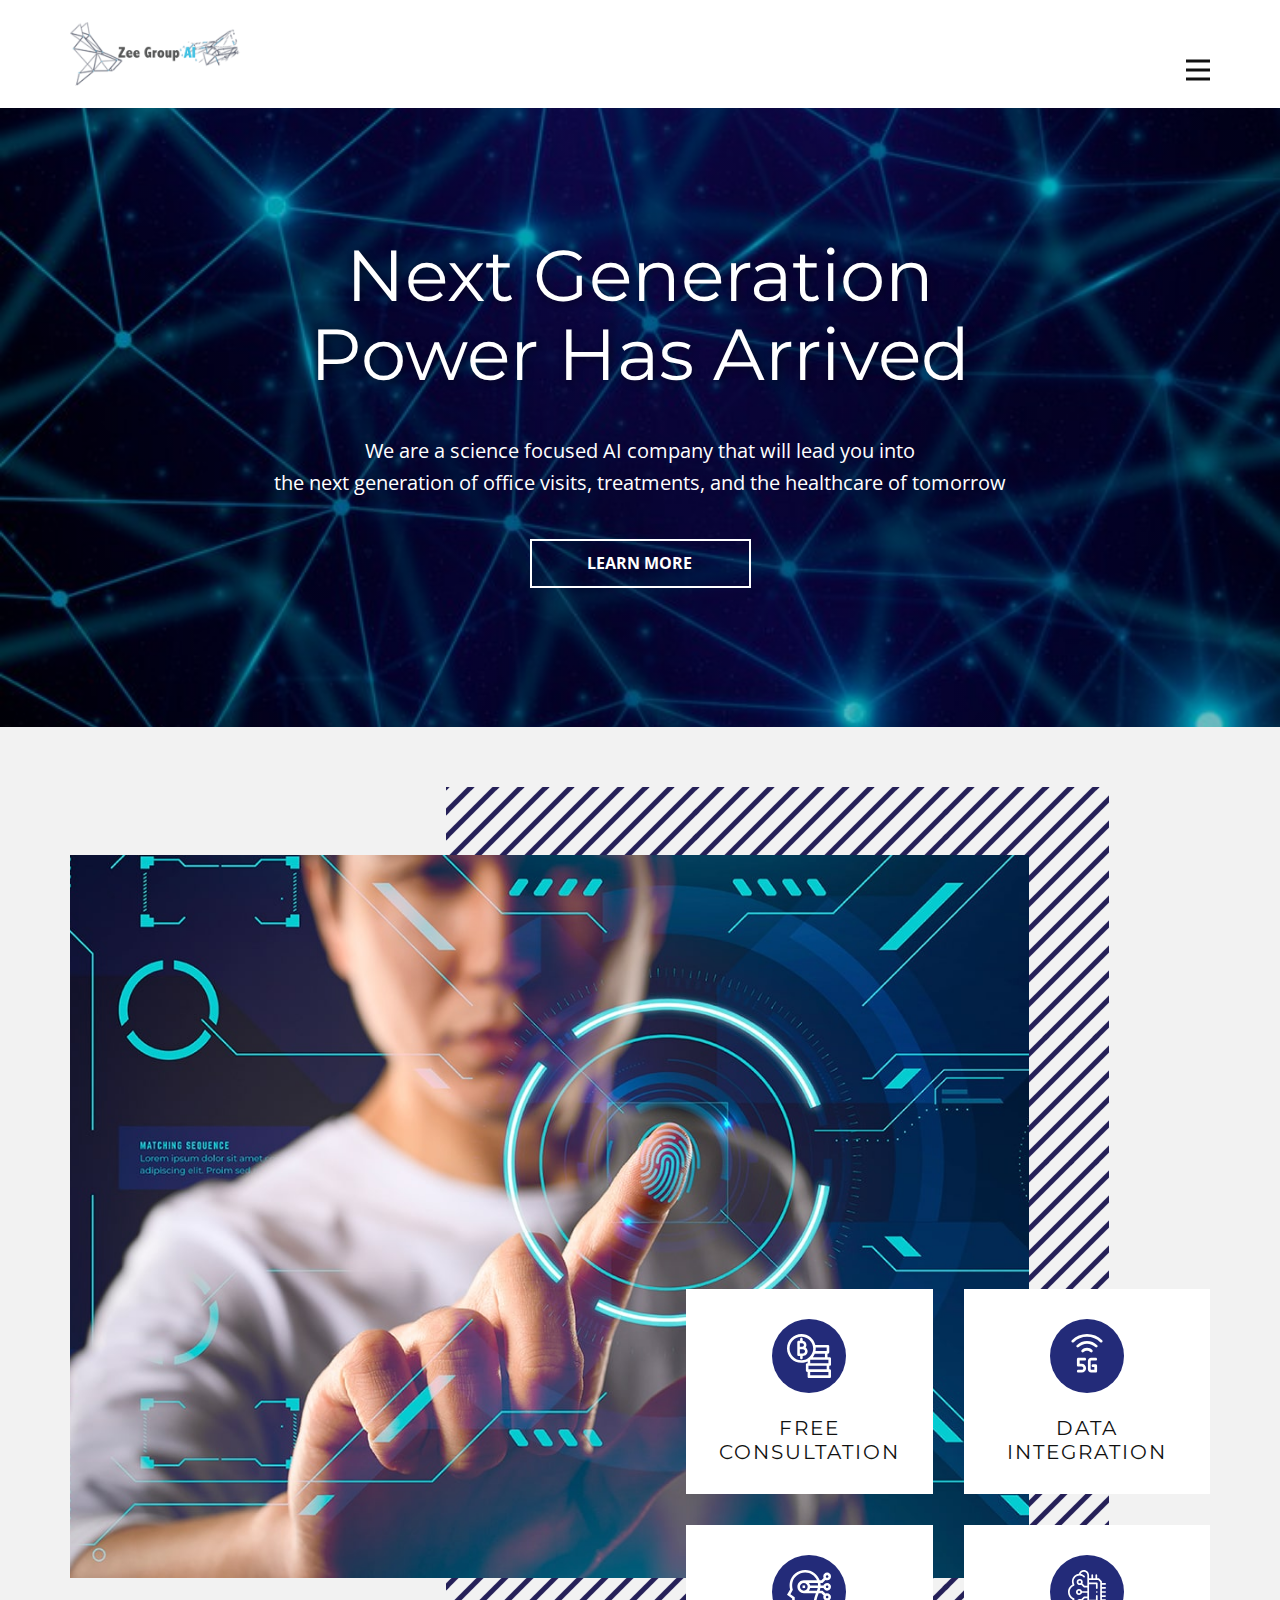
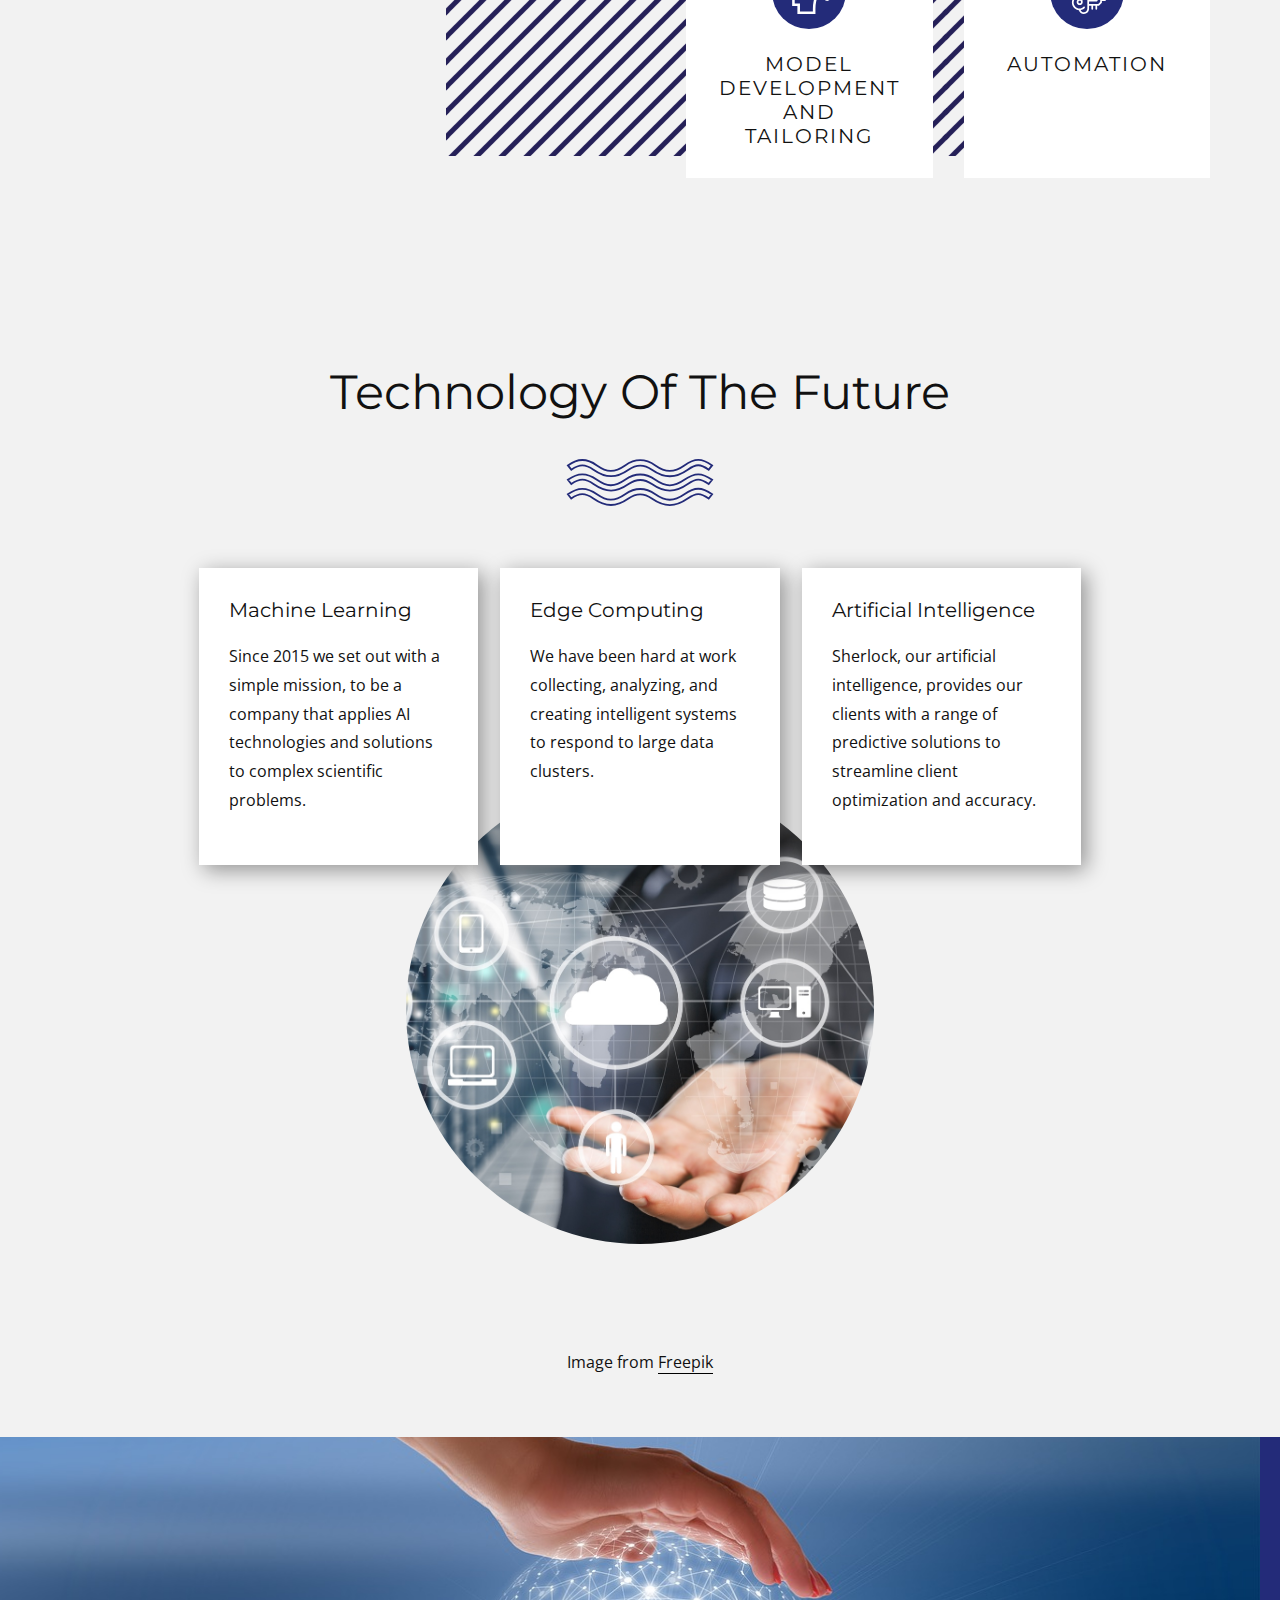
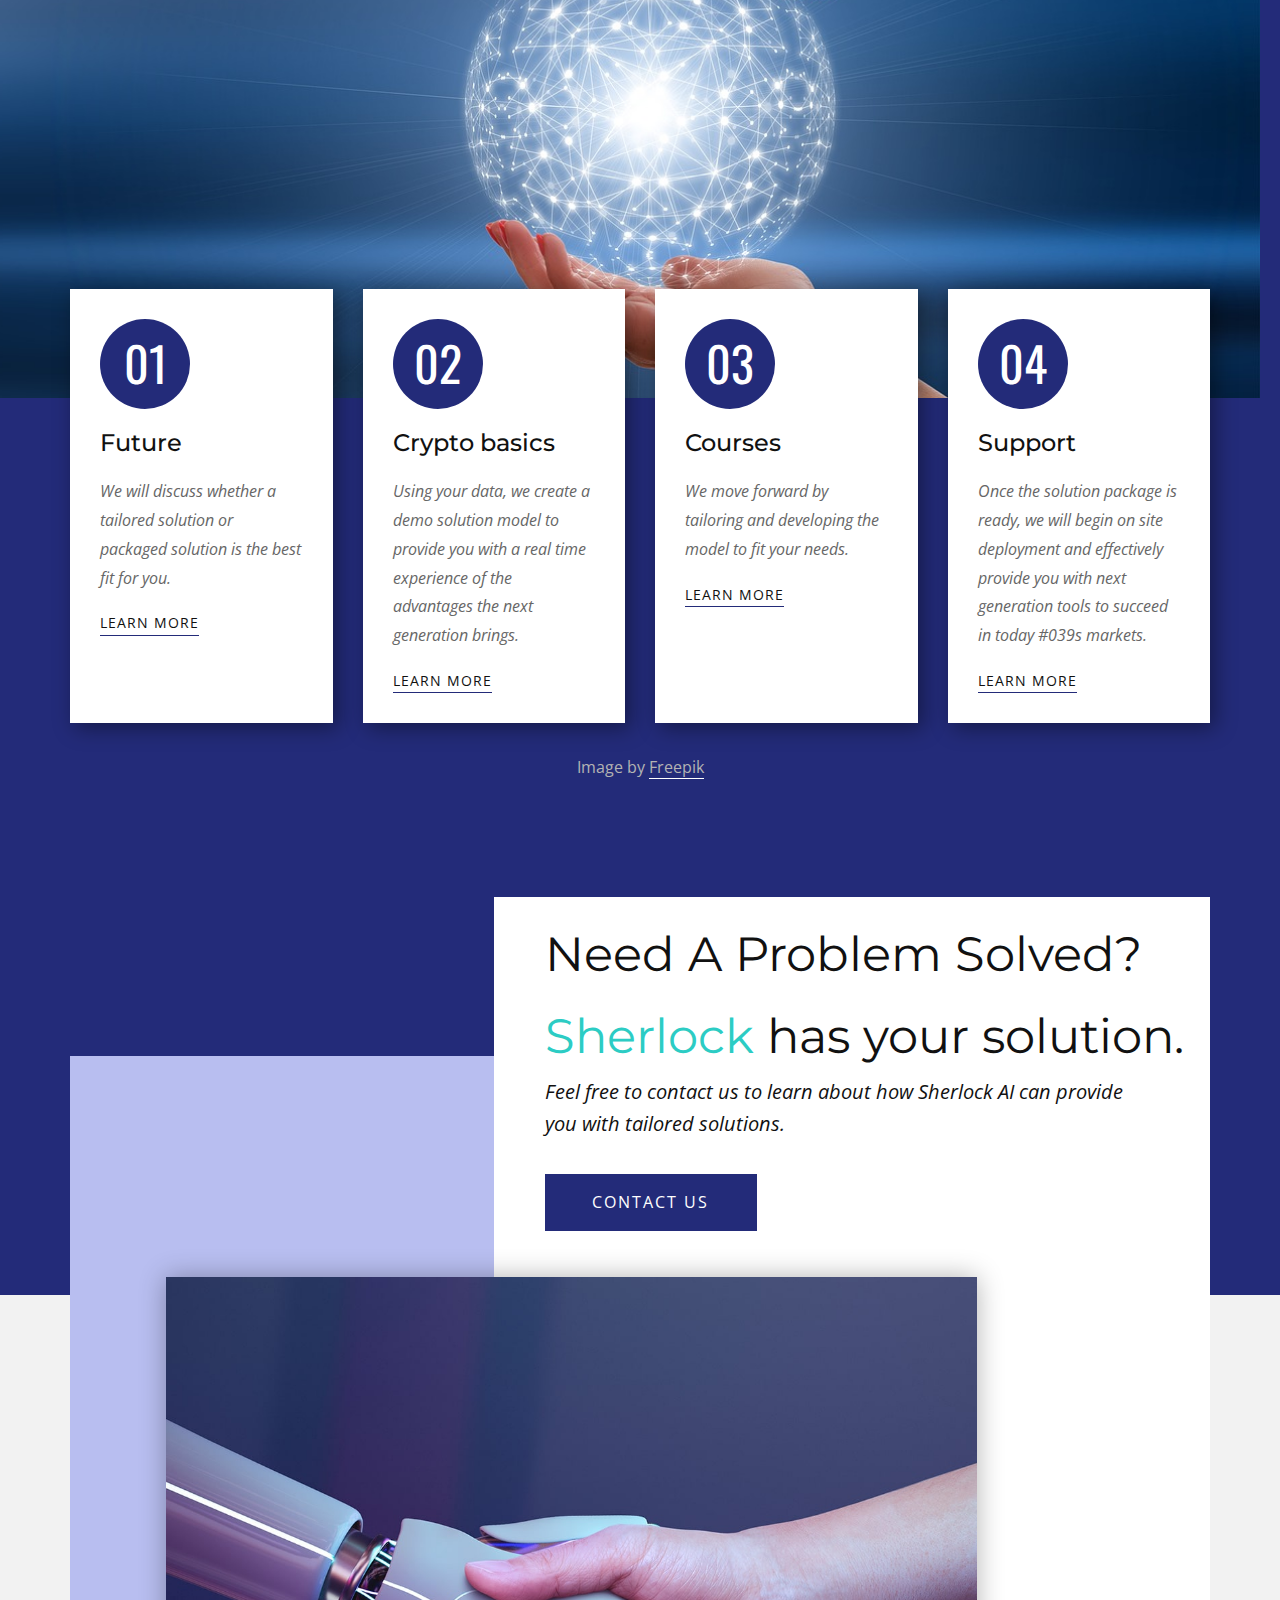
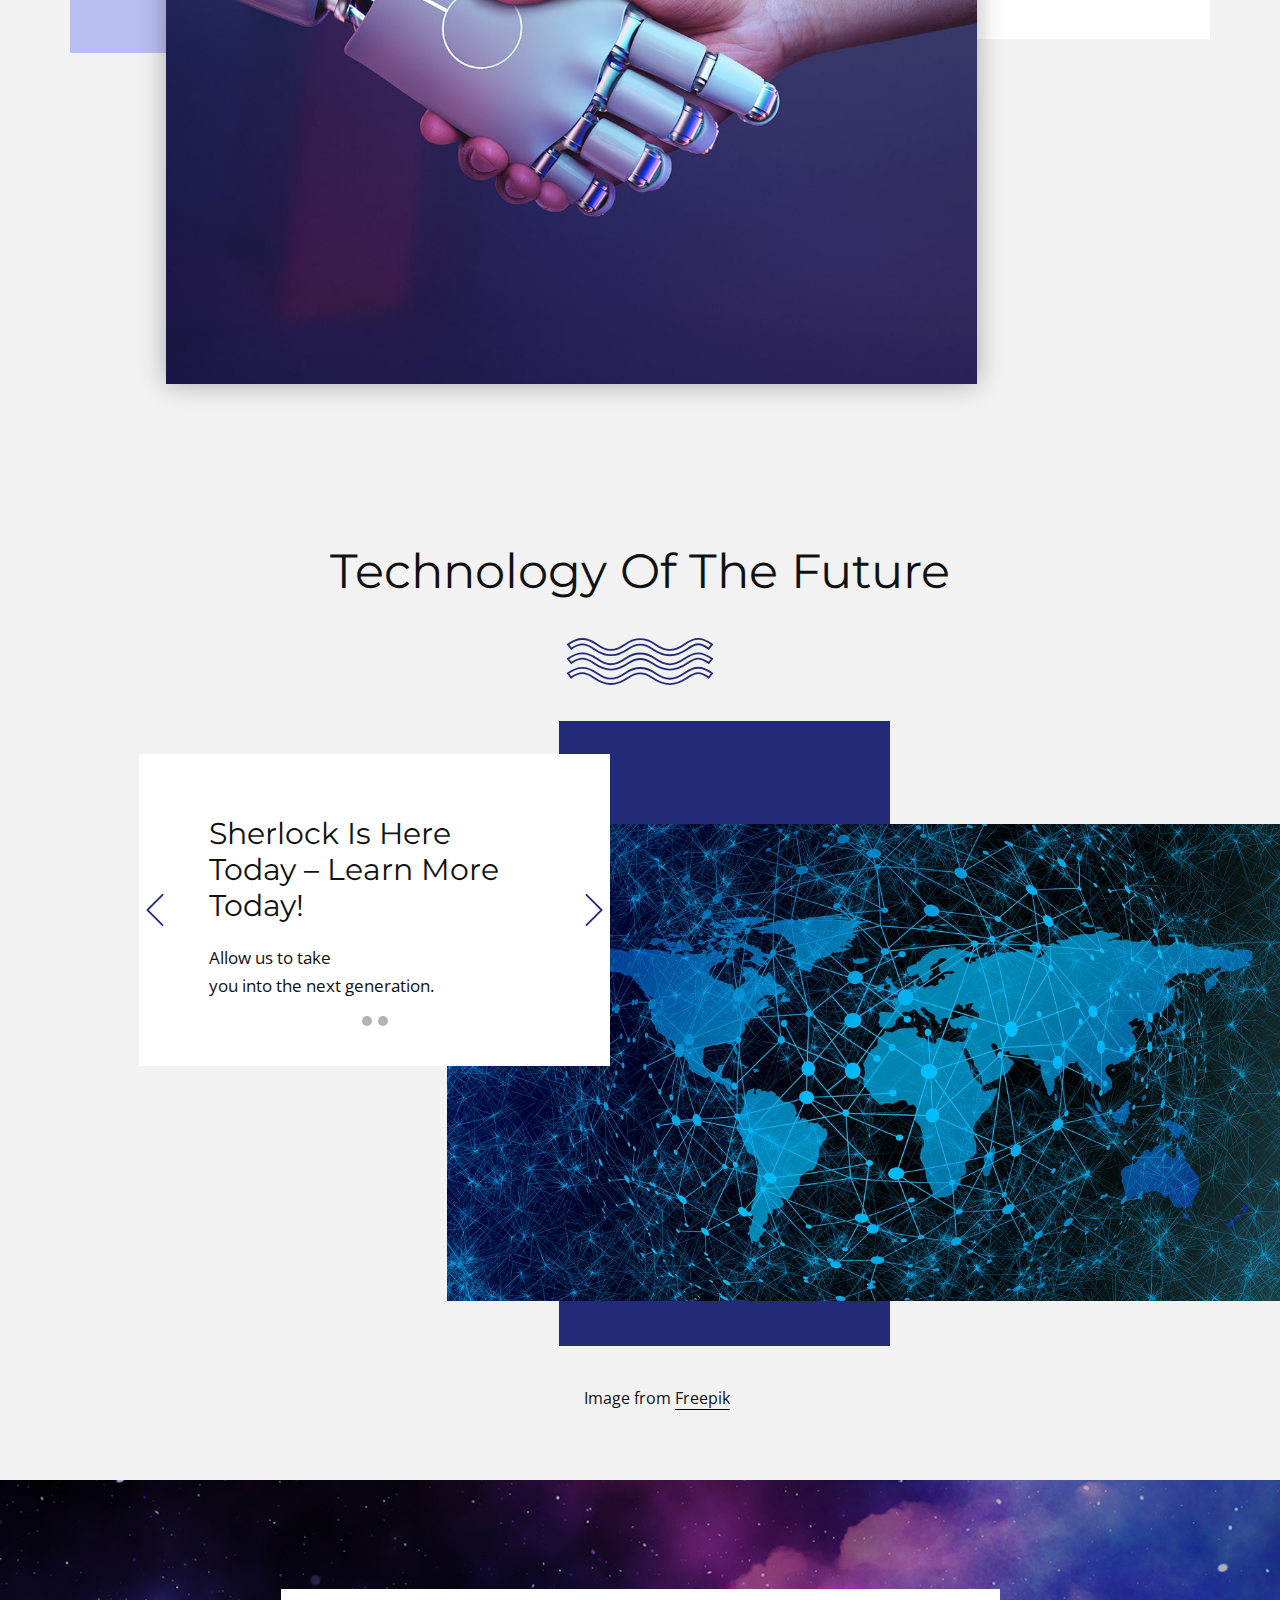
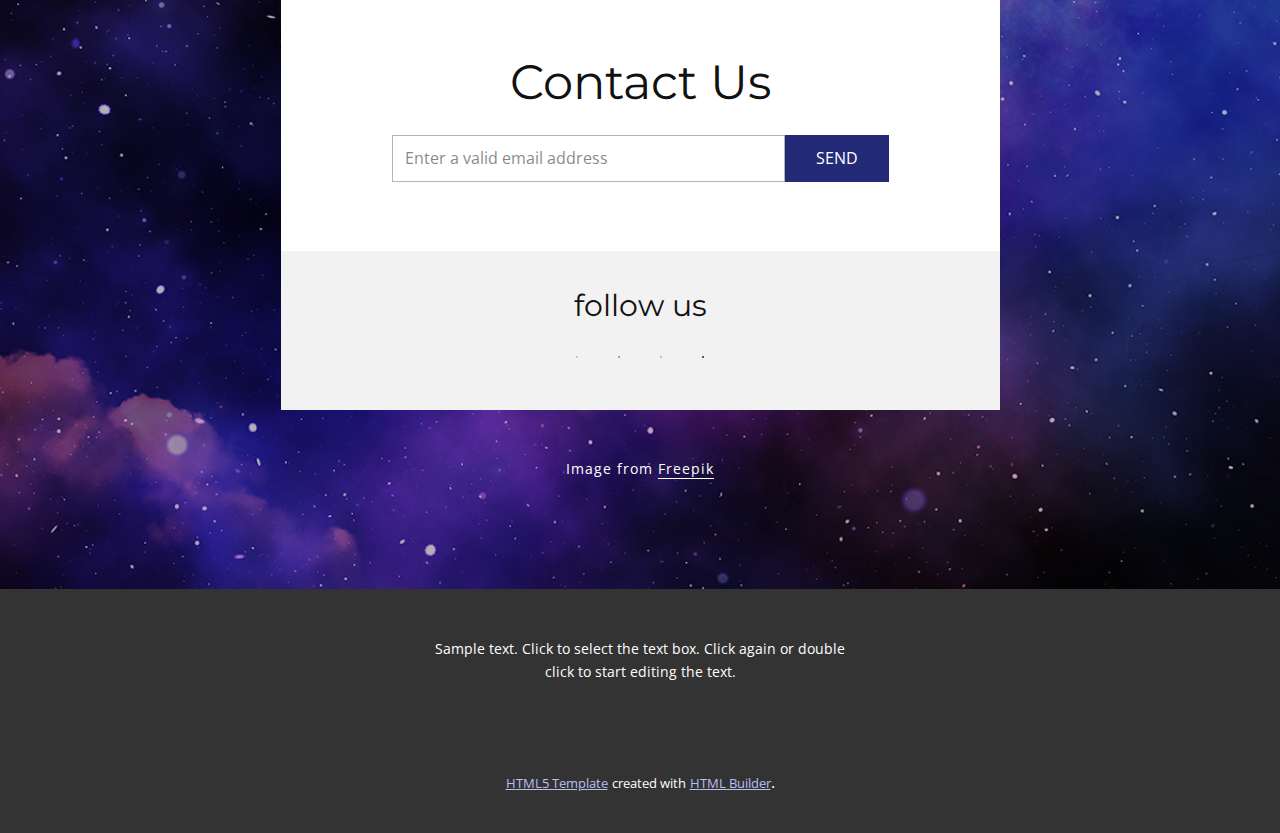
<file: Casa.html>
<!DOCTYPE html>
<html style="font-size: 16px;" lang="es"><head>
    <meta name="viewport" content="width=device-width, initial-scale=1.0">
    <meta charset="utf-8">
    <meta name="keywords" content="​Join Accenture’s virtual program for new perspectives, ​Technology Of The Future, 01, 02, 03, 04, ​AI &amp;amp; Digital Platform, ​Essential 8 Emerging Technologies, ​Technology Of The Future, Join our newsletter">
    <meta name="description" content="">
    <title>Casa</title>
    <link rel="stylesheet" href="nicepage.css" media="screen">
<link rel="stylesheet" href="Casa.css" media="screen">
    <script class="u-script" type="text/javascript" src="jquery.js" "="" defer=""></script>
    <script class="u-script" type="text/javascript" src="nicepage.js" "="" defer=""></script>
    <meta name="generator" content="Nicepage 4.15.8, nicepage.com">
    <link id="u-theme-google-font" rel="stylesheet" href="https://fonts.googleapis.com/css?family=Montserrat:100,100i,200,200i,300,300i,400,400i,500,500i,600,600i,700,700i,800,800i,900,900i|Open+Sans:300,300i,400,400i,500,500i,600,600i,700,700i,800,800i">
    <link id="u-page-google-font" rel="stylesheet" href="https://fonts.googleapis.com/css?family=Montserrat:100,100i,200,200i,300,300i,400,400i,500,500i,600,600i,700,700i,800,800i,900,900i|Oswald:200,300,400,500,600,700|Montserrat:100,100i,200,200i,300,300i,400,400i,500,500i,600,600i,700,700i,800,800i,900,900i">
    
    
    
    
    
    
    
    
    <script type="application/ld+json">{
		"@context": "http://schema.org",
		"@type": "Organization",
		"name": "",
		"logo": "images/Header-Logo-3.png"
}</script>
    <meta name="theme-color" content="#232b79">
    <meta property="og:title" content="Casa">
    <meta property="og:type" content="website">
  </head>
  <body class="u-body u-xl-mode" data-lang="es"><header class="u-clearfix u-header u-header" id="sec-a184"><div class="u-clearfix u-sheet u-valign-middle u-sheet-1">
        <a href="https://nicepage.com" class="u-image u-logo u-image-1" data-image-width="800" data-image-height="300">
          <img src="images/Header-Logo-3.png" class="u-logo-image u-logo-image-1">
        </a>
        <nav class="u-menu u-menu-dropdown u-offcanvas u-menu-1" data-responsive-from="XL">
          <div class="menu-collapse" style="font-size: 1rem; letter-spacing: 0px; font-weight: 500;">
            <a class="u-button-style u-custom-active-color u-custom-border u-custom-border-color u-custom-hover-color u-custom-left-right-menu-spacing u-custom-padding-bottom u-custom-text-active-color u-custom-text-color u-custom-text-hover-color u-custom-top-bottom-menu-spacing u-nav-link u-text-active-palette-1-base u-text-hover-palette-2-base" href="#">
              <svg class="u-svg-link" viewBox="0 0 24 24"><use xmlns:xlink="http://www.w3.org/1999/xlink" xlink:href="#menu-hamburger"></use></svg>
              <svg class="u-svg-content" version="1.1" id="menu-hamburger" viewBox="0 0 16 16" x="0px" y="0px" xmlns:xlink="http://www.w3.org/1999/xlink" xmlns="http://www.w3.org/2000/svg"><g><rect y="1" width="16" height="2"></rect><rect y="7" width="16" height="2"></rect><rect y="13" width="16" height="2"></rect>
</g></svg>
            </a>
          </div>
          <div class="u-nav-container">
            <ul class="u-nav u-spacing-2 u-unstyled u-nav-1"><li class="u-nav-item"><a class="u-active-grey-5 u-button-style u-hover-grey-10 u-nav-link u-text-active-grey-90 u-text-grey-90 u-text-hover-grey-90" href="Casa.html" style="padding: 10px 20px;">Casa</a>
</li><li class="u-nav-item"><a class="u-active-grey-5 u-button-style u-hover-grey-10 u-nav-link u-text-active-grey-90 u-text-grey-90 u-text-hover-grey-90" href="Acerca-de.html" style="padding: 10px 20px;">Acerca de</a>
</li><li class="u-nav-item"><a class="u-active-grey-5 u-button-style u-hover-grey-10 u-nav-link u-text-active-grey-90 u-text-grey-90 u-text-hover-grey-90" href="Contacto.html" style="padding: 10px 20px;">Contacto</a>
</li></ul>
          </div>
          <div class="u-nav-container-collapse">
            <div class="u-black u-container-style u-inner-container-layout u-opacity u-opacity-95 u-sidenav">
              <div class="u-inner-container-layout u-sidenav-overflow">
                <div class="u-menu-close"></div>
                <ul class="u-align-center u-nav u-popupmenu-items u-unstyled u-nav-2"><li class="u-nav-item"><a class="u-button-style u-nav-link" href="Casa.html" style="padding: 10px 20px;">Casa</a>
</li><li class="u-nav-item"><a class="u-button-style u-nav-link" href="Acerca-de.html" style="padding: 10px 20px;">Acerca de</a>
</li><li class="u-nav-item"><a class="u-button-style u-nav-link" href="Contacto.html" style="padding: 10px 20px;">Contacto</a>
</li></ul>
              </div>
            </div>
            <div class="u-black u-menu-overlay u-opacity u-opacity-70"></div>
          </div>
        </nav>
      </div></header> 
    <section class="u-align-center u-clearfix u-image u-shading u-section-1" id="carousel_5ad0" src="" data-image-width="740" data-image-height="493">
      <div class="u-clearfix u-sheet u-valign-middle-xs u-sheet-1">
        <h1 class="u-custom-font u-font-montserrat u-text u-text-body-alt-color u-title u-text-1"> Next Generation Power Has Arrived</h1>
        <p class="u-large-text u-text u-text-body-alt-color u-text-font u-text-variant u-text-2">We are a science focused AI company that will lead you into<br>the next generation of office visits, treatments, and the healthcare of tomorrow<br>
        </p>
        <a href="https://nicepage.app" class="u-active-white u-border-2 u-border-white u-btn u-button-style u-hover-white u-none u-text-active-black u-text-body-alt-color u-text-hover-black u-btn-1">Learn more</a>
      </div>
    </section>
    <section class="u-align-right u-clearfix u-grey-5 u-section-2" id="sec-227e">
      <div class="u-clearfix u-sheet u-valign-middle u-sheet-1">
        <div class="u-container-style u-expanded-width-xs u-group u-image u-image-tiles u-image-1">
          <div class="u-container-layout u-container-layout-1"></div>
        </div>
        <img src="images/sa-min.jpg" alt="" class="u-expanded-width-xs u-image u-image-default u-image-2">
        <div class="u-list u-list-1">
          <div class="u-repeater u-repeater-1">
            <div class="u-container-style u-list-item u-repeater-item u-video-cover u-white u-list-item-1">
              <div class="u-container-layout u-similar-container u-valign-top u-container-layout-2"><span class="u-icon u-icon-circle u-palette-1-base u-icon-1"><svg class="u-svg-link" preserveAspectRatio="xMidYMin slice" viewBox="0 0 511.986 511.986" style=""><use xmlns:xlink="http://www.w3.org/1999/xlink" xlink:href="#svg-4e34"></use></svg><svg class="u-svg-content" viewBox="0 0 511.986 511.986" id="svg-4e34"><g><path d="m496.986 370.039c8.284 0 15-6.716 15-15v-70.686c0-8.284-6.716-15-15-15h-25.507v-40.686h5.254c8.284 0 15-6.716 15-15v-70.686c0-8.284-6.716-15-15-15h-146.838c-17.964-73.052-84.014-127.404-162.531-127.404-92.285 0-167.364 75.079-167.364 167.364s75.079 167.364 167.364 167.364c26.047 0 50.721-5.984 72.726-16.644v21.378h-5.254c-8.284 0-15 6.716-15 15v70.685c0 8.284 6.716 15 15 15h5v55.686c0 8.284 6.716 15 15 15h241.897c8.284 0 15-6.716 15-15v-70.686c0-8.284-6.716-15-15-15h-5v-40.685zm-55.507-100.685h-141.071c9.424-12.334 17.178-26.007 22.914-40.686h118.158v40.686zm20.254-111.372v40.686h-129.843c1.857-9.964 2.838-20.233 2.838-30.727 0-3.344-.11-6.662-.305-9.958h127.31zm-431.733 9.959c0-75.743 61.622-137.364 137.364-137.364s137.364 61.621 137.364 137.364-61.621 137.364-137.364 137.364-137.364-61.621-137.364-137.364zm240.09 132.036c.267-.208.534-.414.8-.623h211.097v40.686h-211.897zm211.643 181.433h-211.897v-40.686h211.897zm-20-70.686h-206.897-5v-40.685h5.254 206.643z"></path><path d="m216.944 157.295c6.122-8.188 9.752-18.343 9.752-29.331 0-25.461-19.489-46.449-44.331-48.847v-21.45c0-8.284-6.716-15-15-15s-15 6.716-15 15v21.216h-17.775c-8.284 0-15 6.716-15 15v68.203.11 79.801c0 3.99 1.589 7.815 4.417 10.63 2.812 2.799 6.617 4.37 10.583 4.37h.067c.176-.001 8.062-.036 17.707-.074v21.29c0 8.284 6.716 15 15 15s15-6.716 15-15v-21.389c1.052-.002 1.984-.003 2.763-.003 30.254 0 54.868-24.614 54.868-54.868.001-18.398-9.112-34.698-23.051-44.658zm-39.33-48.411c10.521 0 19.082 8.56 19.082 19.081s-8.56 19.081-19.082 19.081c-3.169 0-9.179.017-15.723.041h-12.3v-38.203zm7.513 117.938c-6.462 0-23.092.062-35.537.113v-49.801c3.963-.016 8.28-.033 12.386-.047h23.151c13.712 0 24.868 11.156 24.868 24.868s-11.155 24.867-24.868 24.867z"></path>
</g></svg></span>
                <h4 class="u-align-center u-text u-text-1">Free Consultation</h4>
              </div>
            </div>
            <div class="u-align-center u-container-style u-list-item u-repeater-item u-video-cover u-white u-list-item-2">
              <div class="u-container-layout u-similar-container u-valign-top u-container-layout-3"><span class="u-icon u-icon-circle u-palette-1-base u-icon-2"><svg class="u-svg-link" preserveAspectRatio="xMidYMin slice" viewBox="0 0 24 24" style=""><use xmlns:xlink="http://www.w3.org/1999/xlink" xlink:href="#svg-14a3"></use></svg><svg class="u-svg-content" viewBox="0 0 24 24" id="svg-14a3"><path d="m19.75 4.687c-.191 0-.382-.072-.528-.218-1.93-1.914-4.495-2.969-7.222-2.969s-5.292 1.055-7.222 2.969c-.294.292-.768.29-1.061-.004-.292-.294-.29-.77.004-1.061 2.214-2.195 5.154-3.404 8.279-3.404s6.065 1.209 8.278 3.404c.294.291.296.767.004 1.061-.146.147-.339.222-.532.222z"></path><path d="m17.052 7.362c-.191 0-.382-.072-.528-.218-1.211-1.201-2.817-1.862-4.524-1.862s-3.313.661-4.524 1.863c-.294.292-.769.29-1.061-.004-.291-.294-.29-.769.004-1.061 1.494-1.481 3.476-2.298 5.581-2.298s4.087.816 5.581 2.298c.294.292.296.767.004 1.061-.147.147-.34.221-.533.221z"></path><path d="m14.354 10.038c-.193 0-.386-.074-.533-.222-.963-.971-2.681-.971-3.644 0-.291.294-.765.296-1.06.004-.294-.291-.296-.766-.004-1.06.765-.772 1.791-1.197 2.887-1.197s2.122.425 2.887 1.196c.292.294.29.77-.004 1.061-.147.146-.338.218-.529.218z"></path><path d="m9.125 21h-1.875c-.414 0-.75-.336-.75-.75s.336-.75.75-.75h1.875c.482 0 .875-.393.875-.875s-.393-.875-.875-.875h-1.875c-.414 0-.75-.336-.75-.75v-3.25c0-.414.336-.75.75-.75h3.5c.414 0 .75.336.75.75s-.336.75-.75.75h-2.75v1.75h1.125c1.31 0 2.375 1.065 2.375 2.375s-1.065 2.375-2.375 2.375z"></path><path d="m16.75 21h-2.5c-.965 0-1.75-.785-1.75-1.75v-4.5c0-.965.785-1.75 1.75-1.75h2.5c.414 0 .75.336.75.75s-.336.75-.75.75h-2.5c-.138 0-.25.112-.25.25v4.5c0 .138.112.25.25.25h1.75v-1.5h-.75c-.414 0-.75-.336-.75-.75s.336-.75.75-.75h1.5c.414 0 .75.336.75.75v3c0 .414-.336.75-.75.75z"></path></svg></span>
                <h4 class="u-text u-text-2">data integration</h4>
              </div>
            </div>
            <div class="u-align-center u-container-style u-list-item u-repeater-item u-video-cover u-white u-list-item-3">
              <div class="u-container-layout u-similar-container u-valign-top u-container-layout-4"><span class="u-icon u-icon-circle u-palette-1-base u-icon-3"><svg class="u-svg-link" preserveAspectRatio="xMidYMin slice" viewBox="0 0 512.012 512.012" style=""><use xmlns:xlink="http://www.w3.org/1999/xlink" xlink:href="#svg-40f8"></use></svg><svg class="u-svg-content" viewBox="0 0 512.012 512.012" id="svg-40f8"><g><path d="m59.998 332.666v87.346h61v92h210v-62.218c0-56.303 12.309-115.303 37.563-179.782h32.224l25.611 25.611c-2.817 5.875-4.398 12.451-4.398 19.39 0 24.813 20.187 45 45 45s45-20.187 45-45-20.187-45-45-45c-6.938 0-13.514 1.581-19.389 4.398l-34.398-34.398h-32.572c3.497-9.779 6.115-19.796 7.843-30.01h36.096c6.192 17.469 22.865 30.01 42.42 30.01 24.813 0 45-20.187 45-45s-20.187-45-45-45c-19.555 0-36.228 12.541-42.42 30h-33.58c0-10.152-.845-20.177-2.485-30h24.698l34.398-34.397c5.875 2.817 12.45 4.398 19.389 4.398 24.813 0 45-20.187 45-45s-20.187-45-45-45-45 20.187-45 45c0 6.939 1.581 13.514 4.398 19.389l-25.611 25.61h-19.994c-24.022-68.126-88.986-119.066-167.616-120-88.723-1.043-163.221 61.684-179.498 143.168-5.685 28.455-4.837 56.601 2.51 83.77l-36.173 62.25zm407-32.654c8.271 0 15 6.729 15 15s-6.729 15-15 15-15-6.729-15-15 6.728-15 15-15zm0-120c8.271 0 15 6.729 15 15s-6.729 15-15 15-15-6.729-15-15 6.728-15 15-15zm0-120c8.271 0 15 6.729 15 15s-6.729 15-15 15-15-6.729-15-15 6.728-15 15-15zm-117.798 178.089c-.272.639-.533 1.273-.802 1.911h-92.44c6.565-8.725 11.274-18.921 13.531-30.01h88.481c-1.971 9.61-4.896 18.996-8.77 28.099zm-108.202-43.089c0 24.813-20.187 45-45 45s-45-20.187-45-45 20.187-45 45-45 45 20.187 45 45zm120-15h-91.509c-2.258-11.079-6.967-21.275-13.532-30h101.998c1.993 9.704 3.043 19.738 3.043 30zm-297.903-30.954c13.953-69.845 76.913-119.906 149.725-119.047 60.427.717 112.514 37.715 135.55 90.001h-152.372c-41.355 0-75 33.645-75 75s33.645 75 75 74.99h140.455c-23.819 63.823-35.455 122.919-35.455 179.792v32.218h-150v-92h-61v-72.655l-50.417-36.534 29.076-50.038c-.795-4.156-14.724-35.852-5.562-81.727z"></path><path d="m180.998 180.012h30v30h-30z"></path>
</g></svg></span>
                <h4 class="u-text u-text-3">model development and tailoring</h4>
              </div>
            </div>
            <div class="u-align-center u-container-style u-list-item u-repeater-item u-video-cover u-white u-list-item-4">
              <div class="u-container-layout u-similar-container u-valign-top u-container-layout-5"><span class="u-icon u-icon-circle u-palette-1-base u-icon-4"><svg class="u-svg-link" preserveAspectRatio="xMidYMin slice" viewBox="0 0 512 512" style=""><use xmlns:xlink="http://www.w3.org/1999/xlink" xlink:href="#svg-df56"></use></svg><svg class="u-svg-content" viewBox="0 0 512 512" id="svg-df56"><g><path d="m467.5 218.79c5.523 0 10-4.477 10-10s-4.477-10-10-10h-37.882v-27.225h37.882c5.523 0 10-4.477 10-10s-4.477-10-10-10h-37.882v-16.361c0-2.651-1.052-5.193-2.926-7.068l-28.917-28.941c-1.875-1.877-4.42-2.932-7.074-2.932h-16.365v-37.848c0-5.523-4.477-10-10-10s-10 4.477-10 10v37.848h-27.23v-37.848c0-5.523-4.477-10-10-10s-10 4.477-10 10v37.848h-27.202v-35.836c0-33.32-27.11-60.427-60.434-60.427-27.264 0-50.959 18.428-58.186 44.029-20.782 2.112-40.037 11.3-54.896 26.343-16.78 16.99-26.021 39.501-26.021 63.386 0 11.853 2.34 23.593 6.827 34.476-14.037 7.459-26.081 18.186-35.211 31.443-11.437 16.608-17.483 36.079-17.483 56.309 0 37.241 20.362 70.644 52.689 87.78-4.482 10.863-6.82 22.593-6.82 34.448 0 23.885 9.241 46.396 26.021 63.386 14.858 15.043 34.113 24.231 54.895 26.343 7.226 25.618 30.923 44.057 58.187 44.057 33.323 0 60.434-27.107 60.434-60.427v-35.864h27.202v37.876c0 5.523 4.477 10 10 10s10-4.477 10-10v-37.876h27.23v37.876c0 5.523 4.477 10 10 10s10-4.477 10-10v-37.876h16.365c2.652 0 5.195-1.053 7.071-2.929l28.917-28.913c1.875-1.875 2.929-4.419 2.929-7.071v-16.39h37.88c5.523 0 10-4.477 10-10s-4.477-10-10-10h-37.882v-27.196h37.882c5.523 0 10-4.477 10-10s-4.477-10-10-10h-37.882v-27.224h37.882c5.523 0 10-4.477 10-10s-4.477-10-10-10h-37.882v-27.196zm-248.028 273.21c-16.589 0-31.194-10.201-37.343-24.932 7.294-1.306 14.406-3.525 21.245-6.663 9.939-4.563 18.828-10.808 26.419-18.562 3.863-3.947 3.796-10.278-.15-14.142-3.947-3.863-10.277-3.796-14.142.15-5.875 6-12.762 10.837-20.469 14.375-8.144 3.736-16.776 5.807-25.659 6.167-38.072-.628-69.004-32.056-69.004-70.182 0-12.047 3.095-23.917 8.95-34.329 1.412-2.509 1.673-5.505.717-8.22-.955-2.716-3.035-4.888-5.706-5.961-30.27-12.157-49.83-41.093-49.83-73.715 0-32.631 19.557-61.555 49.824-73.686 5.946-3.215 7.613-7.941 5.001-14.175-5.859-10.442-8.956-22.326-8.956-34.366 0-38.126 30.932-69.554 69.004-70.182 8.827.359 17.466 2.432 25.657 6.166 7.721 3.544 14.603 8.385 20.456 14.389 1.96 2.01 4.56 3.02 7.162 3.02 2.516 0 5.035-.944 6.979-2.839 3.955-3.855 4.035-10.187.18-14.141-7.576-7.771-16.47-14.031-26.458-18.616-6.86-3.127-13.962-5.341-21.221-6.646 6.149-14.719 20.754-24.91 37.344-24.91 22.295 0 40.434 18.136 40.434 40.427v122.603h-31.132l-26.531-26.528c2.824-5.155 4.33-10.963 4.33-17.004 0-9.476-3.69-18.385-10.393-25.086-13.832-13.83-36.34-13.831-50.173 0-6.701 6.701-10.392 15.61-10.392 25.085s3.69 18.384 10.392 25.085c6.916 6.915 16.001 10.373 25.086 10.373 5.86 0 11.716-1.448 16.995-4.325l29.472 29.469c2.133 1.909 4.49 2.886 7.071 2.929h35.274v42.956h-62.667c-4.332-14.694-17.948-25.455-34.039-25.455-19.552 0-35.458 15.905-35.458 35.455 0 19.565 15.906 35.483 35.458 35.483 16.094 0 29.712-10.773 34.041-25.483h62.665v42.956h-35.274c-.268 0-.498.014-.71.034-2.318.164-4.591 1.124-6.364 2.897l-29.473 29.493c-13.46-7.335-30.702-5.324-42.078 6.05-6.708 6.708-10.398 15.624-10.392 25.107.006 9.469 3.701 18.364 10.392 25.036 6.918 6.917 16.004 10.374 25.09 10.374 9.082 0 18.164-3.456 25.073-10.364 6.701-6.682 10.396-15.576 10.402-25.045.004-6.05-1.503-11.866-4.332-17.028l26.535-26.553h31.129v122.631c.002 22.292-18.136 40.428-40.431 40.428zm-32.899-352.501c0 4.133-1.61 8.019-4.533 10.942-6.036 6.035-15.855 6.035-21.891 0-2.923-2.923-4.533-6.809-4.533-10.942s1.61-8.02 4.533-10.942c6.036-6.034 15.856-6.034 21.891 0 2.923 2.922 4.533 6.808 4.533 10.942zm-7.888 116.487c0 8.537-6.947 15.483-15.486 15.483-8.523 0-15.458-6.946-15.458-15.483 0-8.521 6.935-15.455 15.458-15.455 8.539 0 15.486 6.933 15.486 15.455zm7.888 116.523c-.003 4.121-1.609 7.991-4.533 10.906-6.036 6.034-15.856 6.035-21.901-.01-2.914-2.905-4.521-6.775-4.523-10.896-.003-4.135 1.607-8.024 4.533-10.95 6.035-6.033 15.855-6.034 21.889-.001.001.001.002.002.003.004 0 0 .001.001.001.001 2.925 2.926 4.534 6.813 4.531 10.946zm223.045.144-23.058 23.056h-106.655v-29.634h90.073c5.523 0 10-4.477 10-10v-55.218c0-5.523-4.477-10-10-10s-10 4.477-10 10v45.218h-80.073v-180.15h80.073v45.104c0 5.523 4.477 10 10 10s10-4.477 10-10v-55.104c0-5.523-4.477-10-10-10h-90.073v-29.662h106.652l23.061 23.081z"></path><path d="m369.979 245.958c-5.523 0-10 4.477-10 10v.028c0 5.523 4.477 9.986 10 9.986s10-4.491 10-10.014-4.478-10-10-10z"></path>
</g></svg></span>
                <h4 class="u-text u-text-4">Automation</h4>
              </div>
            </div>
          </div>
        </div>
      </div>
    </section>
    <section class="u-align-center u-clearfix u-grey-5 u-section-3" id="carousel_082c">
      <div class="u-clearfix u-sheet u-valign-middle u-sheet-1">
        <h2 class="u-text u-text-default u-text-1"> Technology Of The Future</h2>
        <div class="u-border-2 u-border-palette-1-base u-shape u-shape-svg u-text-grey-5 u-shape-1">
          <svg class="u-svg-link" preserveAspectRatio="none" viewBox="0 0 160 50" style=""><use xmlns:xlink="http://www.w3.org/1999/xlink" xlink:href="#svg-0c8e"></use></svg>
          <svg class="u-svg-content" viewBox="-1 -1 162 52" x="0px" y="0px" id="svg-0c8e" style="enable-background:new 0 0 160 50;"><path d="M133,26.7c-13.9,9.7-25.8,9.7-39.8,0c-9.1-6.3-16.8-6.3-25.9,0c-13.8,9.6-25.1,9.6-38.9,0c-9.2-6.4-15.4-6.4-24.6,0L0,22
	c11.2-7.8,20.6-8.1,32.2,0c11,7.6,19,8.5,31.3,0c11.6-8.1,22.4-7.7,33.5,0c11.4,8,20.3,8.3,32.2,0c11.6-8.1,19.2-8.1,30.8,0
	l-3.8,4.7C146.9,20.2,142.3,20.2,133,26.7z M133,10.8c-13.9,9.7-25.8,9.7-39.8,0c-9.1-6.3-16.8-6.3-25.9,0
	c-13.8,9.6-25.1,9.6-38.9,0c-9.2-6.4-15.4-6.4-24.6,0L0,6.1c11.2-7.8,20.6-8.1,32.2,0c11,7.6,19,8.5,31.3,0C75.1-2,85.9-1.6,97,6.1
	c11.4,8,20.3,8.3,32.2,0C140.8-2,148.4-2,160,6.1l-3.8,4.7C146.9,4.3,142.3,4.3,133,10.8z M32.2,38c11,7.6,19,8.5,31.3,0
	c11.6-8.1,22.4-7.7,33.5,0c11.4,8,20.3,8.3,32.2,0c11.6-8.1,19.2-8.1,30.8,0l-3.8,4.7c-9.3-6.5-13.9-6.5-23.3,0
	c-13.9,9.7-25.8,9.7-39.8,0c-9.1-6.3-16.8-6.3-25.9,0c-13.8,9.6-25.1,9.6-38.9,0c-9.2-6.4-15.4-6.4-24.6,0L0,38
	C11.2,30.2,20.6,29.9,32.2,38z"></path></svg>
        </div>
        <div class="u-expanded-width-xs u-image u-image-circle u-preserve-proportions u-image-1" alt="" data-image-width="150" data-image-height="97">
          <div class="u-preserve-proportions-child" style="padding-top: 100%;"></div>
        </div>
        <div class="u-expanded-width-md u-expanded-width-sm u-expanded-width-xs u-list u-list-1">
          <div class="u-repeater u-repeater-1">
            <div class="u-align-left u-container-style u-list-item u-repeater-item u-white u-list-item-1">
              <div class="u-container-layout u-similar-container u-container-layout-1">
                <h5 class="u-text u-text-default u-text-2"> Machine Learning</h5>
                <p class="u-text u-text-default u-text-3"> Since 2015 we set out with a simple mission, to be a company that applies AI technologies and solutions to complex scientific problems.</p>
              </div>
            </div>
            <div class="u-align-left u-container-style u-list-item u-repeater-item u-video-cover u-white u-list-item-2">
              <div class="u-container-layout u-similar-container u-container-layout-2">
                <h5 class="u-text u-text-default u-text-4"> Edge Computing</h5>
                <p class="u-text u-text-default u-text-5"> We have been hard at work collecting, analyzing, and creating intelligent systems to respond to large data clusters.</p>
              </div>
            </div>
            <div class="u-align-left u-container-style u-list-item u-repeater-item u-video-cover u-white u-list-item-3">
              <div class="u-container-layout u-similar-container u-container-layout-3">
                <h5 class="u-text u-text-default u-text-6"> Artificial Intelligence</h5>
                <p class="u-text u-text-default u-text-7"> Sherlock, our artificial intelligence, provides our clients with a range of predictive solutions to streamline client optimization and accuracy.</p>
              </div>
            </div>
          </div>
        </div>
        <p class="u-text u-text-default u-text-8">Image from <a href="https://www.freepik.com/photos/people" class="u-active-none u-border-1 u-border-active-grey-70 u-border-black u-border-hover-grey-70 u-btn u-button-link u-button-style u-hover-none u-none u-text-body-color u-btn-1">Freepik</a>
        </p>
      </div>
    </section>
    <section class="u-align-center u-clearfix u-palette-1-base u-section-4" id="carousel_5f6d">
      <img class="u-image u-image-1" src="images/4ba49f8ae2dad2e3835ba6907832531e32527022e9a7f2f445f7f1977c5e0d907c5fe22e07d9c735b2e20980735e601133cd9dca729d3c0cd2a03b_1280.jpg" data-image-width="1280" data-image-height="853">
      <div class="u-list u-list-1">
        <div class="u-repeater u-repeater-1">
          <div class="u-align-left u-container-style u-list-item u-repeater-item u-shape-round u-white u-list-item-1">
            <div class="u-container-layout u-similar-container u-valign-top u-container-layout-1">
              <div class="u-align-center u-container-style u-group u-palette-1-base u-radius-50 u-shape-round u-group-1">
                <div class="u-container-layout u-valign-middle u-container-layout-2">
                  <h2 class="u-custom-font u-font-oswald u-text u-text-1">01</h2>
                </div>
              </div>
              <h5 class="u-text u-text-2"> Future</h5>
              <p class="u-text u-text-grey-60 u-text-3"> We will discuss whether a tailored solution or packaged solution is the best fit for you.</p>
              <a href="https://nicepage.com/c/testimonials-html-templates" class="u-border-1 u-border-active-black u-border-hover-black u-border-palette-1-base u-btn u-button-style u-none u-text-active-grey-60 u-text-body-color u-text-hover-grey-60 u-btn-1">learn more</a>
            </div>
          </div>
          <div class="u-align-left u-container-style u-list-item u-repeater-item u-shape-round u-white u-list-item-2">
            <div class="u-container-layout u-similar-container u-valign-top u-container-layout-3">
              <div class="u-align-center u-container-style u-group u-palette-1-base u-radius-50 u-shape-round u-video-cover u-group-2">
                <div class="u-container-layout u-valign-middle u-container-layout-4">
                  <h2 class="u-custom-font u-font-oswald u-text u-text-4">02</h2>
                </div>
              </div>
              <h5 class="u-text u-text-5"> Crypto basics</h5>
              <p class="u-text u-text-grey-60 u-text-6">Using your data, we create a demo solution model to provide you with a real time experience of the advantages the next generation brings.</p>
              <a href="https://nicepage.com/k/teacher-website-templates" class="u-border-1 u-border-active-black u-border-hover-black u-border-palette-1-base u-btn u-button-style u-none u-text-active-grey-60 u-text-body-color u-text-hover-grey-60 u-btn-2">learn more</a>
            </div>
          </div>
          <div class="u-align-left u-container-style u-list-item u-repeater-item u-shape-round u-white u-list-item-3">
            <div class="u-container-layout u-similar-container u-valign-top u-container-layout-5">
              <div class="u-align-center u-container-style u-group u-palette-1-base u-radius-50 u-shape-round u-video-cover u-group-3">
                <div class="u-container-layout u-valign-middle u-container-layout-6">
                  <h2 class="u-custom-font u-font-oswald u-text u-text-7">03</h2>
                </div>
              </div>
              <h5 class="u-text u-text-8"> Courses</h5>
              <p class="u-text u-text-grey-60 u-text-9"> We move forward by tailoring and developing the model to fit your needs.</p>
              <a href="https://nicepage.com/static-site-generator" class="u-border-1 u-border-active-black u-border-hover-black u-border-palette-1-base u-btn u-button-style u-none u-text-active-grey-60 u-text-body-color u-text-hover-grey-60 u-btn-3">learn more</a>
            </div>
          </div>
          <div class="u-align-left u-container-style u-list-item u-repeater-item u-shape-round u-white u-list-item-3">
            <div class="u-container-layout u-similar-container u-valign-top u-container-layout-5">
              <div class="u-align-center u-container-style u-group u-palette-1-base u-radius-50 u-shape-round u-video-cover u-group-3">
                <div class="u-container-layout u-valign-middle u-container-layout-6">
                  <h2 class="u-custom-font u-font-oswald u-text u-text-7">04</h2>
                </div>
              </div>
              <h5 class="u-text u-text-8">Support</h5>
              <p class="u-text u-text-grey-60 u-text-12"> Once the solution package is ready, we will begin on site deployment and effectively provide you with next generation tools to succeed in today #039s markets.</p>
              <a href="https://nicepage.com/website-design" class="u-border-1 u-border-active-black u-border-hover-black u-border-palette-1-base u-btn u-button-style u-none u-text-active-grey-60 u-text-body-color u-text-hover-grey-60 u-btn-3">learn more</a>
            </div>
          </div>
        </div>
      </div>
      <p class="u-text u-text-grey-30 u-text-13">Image by <a href="https://www.freepik.com/photos/business" class="u-border-1 u-border-active-grey-25 u-border-hover-grey-25 u-border-white u-btn u-button-link u-button-style u-none u-text-grey-30 u-btn-5">Freepik</a>
      </p>
    </section>
    <section class="u-clearfix u-grey-5 u-section-5" id="carousel_c9da">
      <div class="u-expanded-width u-palette-1-dark-1 u-shape u-shape-rectangle u-shape-1"></div>
      <div class="u-palette-1-light-2 u-shape u-shape-rectangle u-shape-2"></div>
      <div class="u-shape u-shape-rectangle u-white u-shape-3"></div>
      <img class="u-image u-image-1" src="images/-min.jpg" data-image-width="1200" data-image-height="1048">
      <div class="u-align-left u-container-style u-group u-similar-fill u-group-1">
        <div class="u-container-layout u-container-layout-1">
          <h2 class="u-text u-text-1"> Need A Problem Solved?<br>&nbsp;<br>
            <span class="u-text-palette-4-base">Sherlock&nbsp;</span>has your solution.
          </h2>
          <p class="u-large-text u-text u-text-variant u-text-2"> Feel free to contact us to learn about how Sherlock AI can provide you with tailored solutions.&nbsp;</p>
          <a href="https://nicepage.com/templates" class="u-active-palette-1-light-1 u-border-none u-btn u-button-style u-color-scheme-summer-time u-color-style-multicolor-1 u-hover-palette-1-light-1 u-palette-1-base u-btn-1">contact us</a>
        </div>
      </div>
    </section>
    <section class="u-align-center u-clearfix u-grey-5 u-section-6" id="carousel_d7d1">
      <div class="u-clearfix u-sheet u-valign-middle-xs u-sheet-1">
        <h2 class="u-text u-text-default u-text-1"> Technology Of The Future</h2>
        <div class="u-border-2 u-border-palette-1-base u-shape u-shape-svg u-text-grey-5 u-shape-1">
          <svg class="u-svg-link" preserveAspectRatio="none" viewBox="0 0 160 50" style=""><use xmlns:xlink="http://www.w3.org/1999/xlink" xlink:href="#svg-78f4"></use></svg>
          <svg class="u-svg-content" viewBox="-1 -1 162 52" x="0px" y="0px" id="svg-78f4" style="enable-background:new 0 0 160 50;"><path d="M133,26.7c-13.9,9.7-25.8,9.7-39.8,0c-9.1-6.3-16.8-6.3-25.9,0c-13.8,9.6-25.1,9.6-38.9,0c-9.2-6.4-15.4-6.4-24.6,0L0,22
	c11.2-7.8,20.6-8.1,32.2,0c11,7.6,19,8.5,31.3,0c11.6-8.1,22.4-7.7,33.5,0c11.4,8,20.3,8.3,32.2,0c11.6-8.1,19.2-8.1,30.8,0
	l-3.8,4.7C146.9,20.2,142.3,20.2,133,26.7z M133,10.8c-13.9,9.7-25.8,9.7-39.8,0c-9.1-6.3-16.8-6.3-25.9,0
	c-13.8,9.6-25.1,9.6-38.9,0c-9.2-6.4-15.4-6.4-24.6,0L0,6.1c11.2-7.8,20.6-8.1,32.2,0c11,7.6,19,8.5,31.3,0C75.1-2,85.9-1.6,97,6.1
	c11.4,8,20.3,8.3,32.2,0C140.8-2,148.4-2,160,6.1l-3.8,4.7C146.9,4.3,142.3,4.3,133,10.8z M32.2,38c11,7.6,19,8.5,31.3,0
	c11.6-8.1,22.4-7.7,33.5,0c11.4,8,20.3,8.3,32.2,0c11.6-8.1,19.2-8.1,30.8,0l-3.8,4.7c-9.3-6.5-13.9-6.5-23.3,0
	c-13.9,9.7-25.8,9.7-39.8,0c-9.1-6.3-16.8-6.3-25.9,0c-13.8,9.6-25.1,9.6-38.9,0c-9.2-6.4-15.4-6.4-24.6,0L0,38
	C11.2,30.2,20.6,29.9,32.2,38z"></path></svg>
        </div>
        <div class="u-palette-1-base u-shape u-shape-rectangle u-shape-2"></div>
        <img class="u-image u-image-1" src="images/e111394fc593eefeb1b6fc6548fa28bf724ccc52549f562969d4222355ca86ef34980b5c4ce0b3fa3ddbfbd802af3bed7af4c644f9e900478d1335_1280.jpg" data-image-width="1280" data-image-height="677">
        <div id="carousel-5989" data-interval="5000" data-u-ride="carousel" class="u-carousel u-slider u-slider-1">
          <ol class="u-absolute-hcenter u-carousel-indicators u-hidden-xs u-carousel-indicators-1">
            <li data-u-target="#carousel-5989" class="u-active u-grey-30 u-shape-circle" data-u-slide-to="0" style="width: 10px; height: 10px;"></li>
            <li data-u-target="#carousel-5989" class="u-grey-30 u-shape-circle" data-u-slide-to="1" style="width: 10px; height: 10px;"></li>
          </ol>
          <div class="u-carousel-inner" role="listbox">
            <div class="u-active u-align-left u-carousel-item u-container-style u-slide u-white u-carousel-item-1">
              <div class="u-container-layout u-valign-middle u-container-layout-1">
                <h3 class="u-text u-text-2"> Sherlock&nbsp;Is Here Today – Learn More Today!</h3>
                <p class="u-large-text u-text u-text-variant u-text-3"> Allow us to take<br>you into the next generation.
                </p>
              </div>
            </div>
            <div class="u-align-left u-carousel-item u-container-style u-expanded-width-lg u-expanded-width-md u-expanded-width-sm u-expanded-width-xl u-slide u-white u-carousel-item-2">
              <div class="u-container-layout u-valign-middle u-container-layout-2">
                <h3 class="u-text u-text-4"> Feel free to send us an inquiry if you are interested in Zee Group AI technology services</h3>
                <p class="u-large-text u-text u-text-variant u-text-5"> We will have a team member reach out to you as soon possible. We look forward to hearing from you.</p>
              </div>
            </div>
          </div>
          <a class="u-absolute-vcenter u-carousel-control u-carousel-control-prev u-icon-circle u-text-hover-palette-1-light-1 u-text-palette-1-base u-carousel-control-1" href="#carousel-5989" role="button" data-u-slide="prev">
            <span aria-hidden="true">
              <svg viewBox="0 0 477.175 477.175"><path d="M145.188,238.575l215.5-215.5c5.3-5.3,5.3-13.8,0-19.1s-13.8-5.3-19.1,0l-225.1,225.1c-5.3,5.3-5.3,13.8,0,19.1l225.1,225
		c2.6,2.6,6.1,4,9.5,4s6.9-1.3,9.5-4c5.3-5.3,5.3-13.8,0-19.1L145.188,238.575z"></path></svg>
            </span>
            <span class="sr-only">
              <svg viewBox="0 0 477.175 477.175"><path d="M145.188,238.575l215.5-215.5c5.3-5.3,5.3-13.8,0-19.1s-13.8-5.3-19.1,0l-225.1,225.1c-5.3,5.3-5.3,13.8,0,19.1l225.1,225
		c2.6,2.6,6.1,4,9.5,4s6.9-1.3,9.5-4c5.3-5.3,5.3-13.8,0-19.1L145.188,238.575z"></path></svg>
            </span>
          </a>
          <a class="u-absolute-vcenter u-carousel-control u-carousel-control-next u-icon-circle u-text-hover-palette-1-light-1 u-text-palette-1-base u-carousel-control-2" href="#carousel-5989" role="button" data-u-slide="next">
            <span aria-hidden="true">
              <svg viewBox="0 0 477.175 477.175"><path d="M360.731,229.075l-225.1-225.1c-5.3-5.3-13.8-5.3-19.1,0s-5.3,13.8,0,19.1l215.5,215.5l-215.5,215.5
		c-5.3,5.3-5.3,13.8,0,19.1c2.6,2.6,6.1,4,9.5,4c3.4,0,6.9-1.3,9.5-4l225.1-225.1C365.931,242.875,365.931,234.275,360.731,229.075z"></path></svg>
            </span>
            <span class="sr-only">
              <svg viewBox="0 0 477.175 477.175"><path d="M360.731,229.075l-225.1-225.1c-5.3-5.3-13.8-5.3-19.1,0s-5.3,13.8,0,19.1l215.5,215.5l-215.5,215.5
		c-5.3,5.3-5.3,13.8,0,19.1c2.6,2.6,6.1,4,9.5,4c3.4,0,6.9-1.3,9.5-4l225.1-225.1C365.931,242.875,365.931,234.275,360.731,229.075z"></path></svg>
            </span>
          </a>
        </div>
        <p class="u-text u-text-default u-text-6">Image from <a href="https://www.freepik.com/photos/people" class="u-active-none u-border-1 u-border-active-grey-70 u-border-black u-border-hover-grey-70 u-btn u-button-link u-button-style u-hover-none u-none u-text-body-color u-btn-1">Freepik</a>
        </p>
      </div>
    </section>
    <section class="u-align-center u-clearfix u-image u-shading u-section-7" id="carousel_4b76" data-image-width="1200" data-image-height="1200">
      <div class="u-clearfix u-sheet u-valign-middle-lg u-valign-middle-xl u-sheet-1">
        <div class="u-clearfix u-layout-wrap u-layout-wrap-1">
          <div class="u-layout">
            <div class="u-layout-col">
              <div class="u-align-center u-container-style u-layout-cell u-size-30 u-white u-layout-cell-1">
                <div class="u-container-layout u-valign-middle u-container-layout-1">
                  <h2 class="u-text u-text-default u-text-1">Contact Us</h2>
                  <div class="u-align-center u-form u-form-1">
                    <form action="//publish.nicepage.com/Form/Process" method="POST" class="u-clearfix u-form-horizontal u-form-spacing-0 u-inner-form" style="padding: 0px;" source="email" name="form">
                      <div class="u-form-email u-form-group">
                        <label for="email-cd2c" class="u-form-control-hidden u-label">Email</label>
                        <input type="email" placeholder="Enter a valid email address" id="email-cd2c" name="email" class="u-border-1 u-border-grey-30 u-input u-input-rectangle u-white" required="">
                      </div>
                      <div class="u-align-left u-form-group u-form-submit">
                        <a href="#" class="u-active-palette-1-light-1 u-border-1 u-border-active-palette-1-light-1 u-border-hover-palette-1-light-1 u-border-palette-1-base u-btn u-btn-submit u-button-style u-hover-palette-1-light-1 u-palette-1-base u-btn-1">send</a>
                        <input type="submit" value="submit" class="u-form-control-hidden">
                      </div>
                      <div class="u-form-send-message u-form-send-success"> Thank you! Your message has been sent. </div>
                      <div class="u-form-send-error u-form-send-message"> Unable to send your message. Please fix errors then try again. </div>
                      <input type="hidden" value="" name="recaptchaResponse">
                    </form>
                  </div>
                </div>
              </div>
              <div class="u-align-center u-container-style u-grey-5 u-layout-cell u-size-30 u-layout-cell-2">
                <div class="u-container-layout u-valign-middle u-container-layout-2">
                  <h3 class="u-text u-text-default u-text-2">follow us</h3>
                  <div class="u-social-icons u-spacing-10 u-social-icons-1">
                    <a class="u-social-url" title="facebook" target="_blank" href="https://facebook.com/name"><span class="u-icon u-icon-circle u-social-facebook u-social-icon u-text-black u-icon-1"><svg class="u-svg-link" preserveAspectRatio="xMidYMin slice" viewBox="0 0 112 112" style=""><use xmlns:xlink="http://www.w3.org/1999/xlink" xlink:href="#svg-c37a"></use></svg><svg class="u-svg-content" viewBox="0 0 112 112" x="0" y="0" id="svg-c37a"><path fill="currentColor" d="M75.5,28.8H65.4c-1.5,0-4,0.9-4,4.3v9.4h13.9l-1.5,15.8H61.4v45.1H42.8V58.3h-8.8V42.4h8.8V32.2
	c0-7.4,3.4-18.8,18.8-18.8h13.8v15.4H75.5z"></path></svg></span>
                    </a>
                    <a class="u-social-url" title="twitter" target="_blank" href="https://twitter.com/name"><span class="u-icon u-icon-circle u-social-icon u-social-twitter u-text-black u-icon-2"><svg class="u-svg-link" preserveAspectRatio="xMidYMin slice" viewBox="0 0 112 112" style=""><use xmlns:xlink="http://www.w3.org/1999/xlink" xlink:href="#svg-0c98"></use></svg><svg class="u-svg-content" viewBox="0 0 112 112" x="0" y="0" id="svg-0c98"><path fill="currentColor" d="M92.2,38.2c0,0.8,0,1.6,0,2.3c0,24.3-18.6,52.4-52.6,52.4c-10.6,0.1-20.2-2.9-28.5-8.2
	c1.4,0.2,2.9,0.2,4.4,0.2c8.7,0,16.7-2.9,23-7.9c-8.1-0.2-14.9-5.5-17.3-12.8c1.1,0.2,2.4,0.2,3.4,0.2c1.6,0,3.3-0.2,4.8-0.7
	c-8.4-1.6-14.9-9.2-14.9-18c0-0.2,0-0.2,0-0.2c2.5,1.4,5.4,2.2,8.4,2.3c-5-3.3-8.3-8.9-8.3-15.4c0-3.4,1-6.5,2.5-9.2
	c9.1,11.1,22.7,18.5,38,19.2c-0.2-1.4-0.4-2.8-0.4-4.3c0.1-10,8.3-18.2,18.5-18.2c5.4,0,10.1,2.2,13.5,5.7c4.3-0.8,8.1-2.3,11.7-4.5
	c-1.4,4.3-4.3,7.9-8.1,10.1c3.7-0.4,7.3-1.4,10.6-2.9C98.9,32.3,95.7,35.5,92.2,38.2z"></path></svg></span>
                    </a>
                    <a class="u-social-url" title="instagram" target="_blank" href="https://www.instagram.com/name"><span class="u-icon u-icon-circle u-social-icon u-social-instagram u-text-black u-icon-3"><svg class="u-svg-link" preserveAspectRatio="xMidYMin slice" viewBox="0 0 112 112" style=""><use xmlns:xlink="http://www.w3.org/1999/xlink" xlink:href="#svg-e47b"></use></svg><svg class="u-svg-content" viewBox="0 0 112 112" x="0" y="0" id="svg-e47b"><path fill="currentColor" d="M55.9,32.9c-12.8,0-23.2,10.4-23.2,23.2s10.4,23.2,23.2,23.2s23.2-10.4,23.2-23.2S68.7,32.9,55.9,32.9z
	 M55.9,69.4c-7.4,0-13.3-6-13.3-13.3c-0.1-7.4,6-13.3,13.3-13.3s13.3,6,13.3,13.3C69.3,63.5,63.3,69.4,55.9,69.4z"></path><path fill="#FFFFFF" d="M79.7,26.8c-3,0-5.4,2.5-5.4,5.4s2.5,5.4,5.4,5.4c3,0,5.4-2.5,5.4-5.4S82.7,26.8,79.7,26.8z"></path><path fill="currentColor" d="M78.2,11H33.5C21,11,10.8,21.3,10.8,33.7v44.7c0,12.6,10.2,22.8,22.7,22.8h44.7c12.6,0,22.7-10.2,22.7-22.7
	V33.7C100.8,21.1,90.6,11,78.2,11z M91,78.4c0,7.1-5.8,12.8-12.8,12.8H33.5c-7.1,0-12.8-5.8-12.8-12.8V33.7
	c0-7.1,5.8-12.8,12.8-12.8h44.7c7.1,0,12.8,5.8,12.8,12.8V78.4z"></path></svg></span>
                    </a>
                    <a class="u-social-url" target="_blank" data-type="Custom" title="Custom" href=""><span class="u-icon u-social-custom u-social-icon u-text-black u-icon-4"><svg class="u-svg-link" preserveAspectRatio="xMidYMin slice" viewBox="0 0 512 512" style=""><use xmlns:xlink="http://www.w3.org/1999/xlink" xlink:href="#svg-457b"></use></svg><svg class="u-svg-content" viewBox="0 0 512 512" x="0px" y="0px" id="svg-457b" style="enable-background:new 0 0 512 512;"><g><g><path d="M490.24,113.92c-13.888-24.704-28.96-29.248-59.648-30.976C399.936,80.864,322.848,80,256.064,80    c-66.912,0-144.032,0.864-174.656,2.912c-30.624,1.76-45.728,6.272-59.744,31.008C7.36,138.592,0,181.088,0,255.904    C0,255.968,0,256,0,256c0,0.064,0,0.096,0,0.096v0.064c0,74.496,7.36,117.312,21.664,141.728    c14.016,24.704,29.088,29.184,59.712,31.264C112.032,430.944,189.152,432,256.064,432c66.784,0,143.872-1.056,174.56-2.816    c30.688-2.08,45.76-6.56,59.648-31.264C504.704,373.504,512,330.688,512,256.192c0,0,0-0.096,0-0.16c0,0,0-0.064,0-0.096    C512,181.088,504.704,138.592,490.24,113.92z M192,352V160l160,96L192,352z"></path>
</g>
</g></svg></span>
                    </a>
                  </div>
                </div>
              </div>
            </div>
          </div>
        </div>
        <p class="u-text u-text-body-alt-color u-text-3">Image from <a href="https://www.freepik.com/photos/background" class="u-active-none u-border-1 u-border-white u-btn u-button-link u-button-style u-hover-none u-none u-text-body-alt-color u-btn-2" target="_blank">Freepik</a>
        </p>
      </div>
    </section>
    
    
    <footer class="u-align-center u-clearfix u-footer u-grey-80 u-footer" id="sec-b796"><div class="u-clearfix u-sheet u-sheet-1">
        <p class="u-small-text u-text u-text-variant u-text-1">Sample text. Click to select the text box. Click again or double click to start editing the text.</p>
      </div></footer>
    <section class="u-backlink u-clearfix u-grey-80">
      <a class="u-link" href="https://nicepage.com/html5-template" target="_blank">
        <span>HTML5 Template</span>
      </a>
      <p class="u-text">
        <span>created with</span>
      </p>
      <a class="u-link" href="https://nicepage.com/html-website-builder" target="_blank">
        <span>HTML Builder</span>
      </a>. 
    </section>
  
</body></html>
</file>
